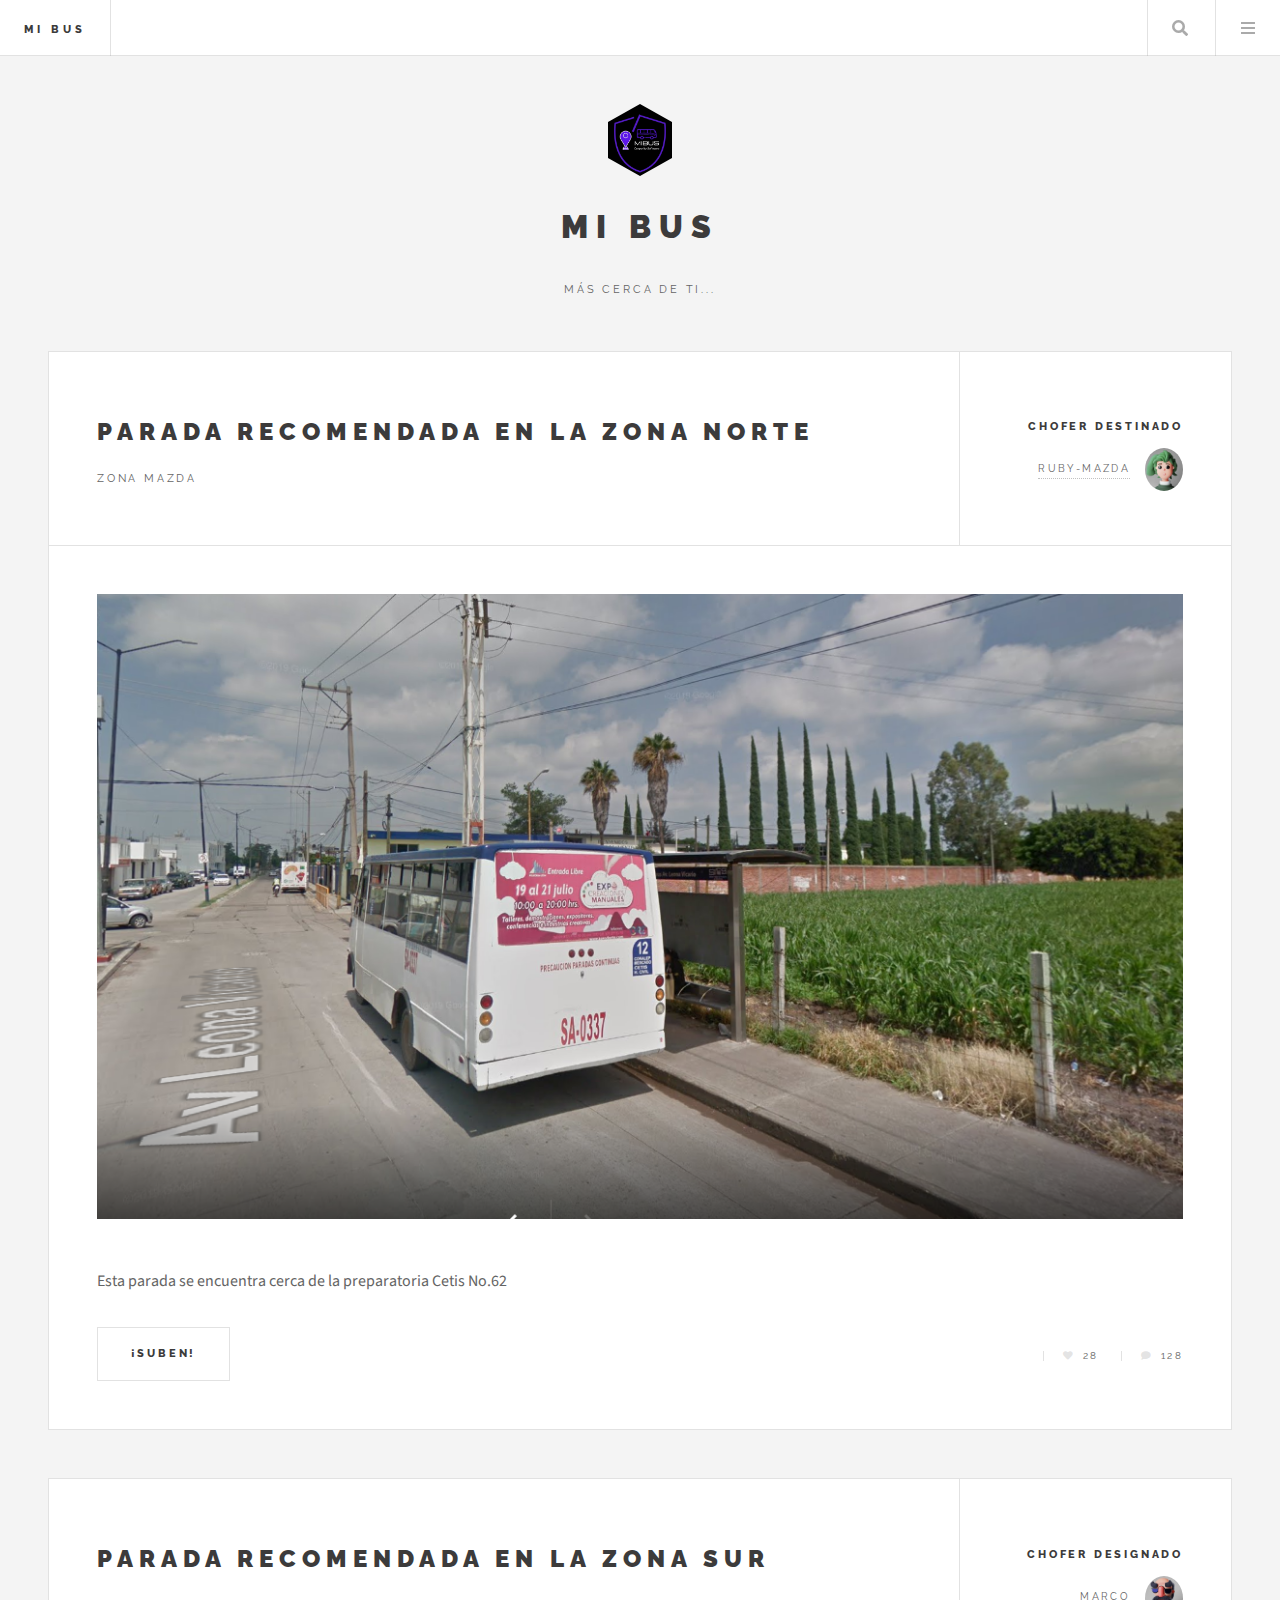
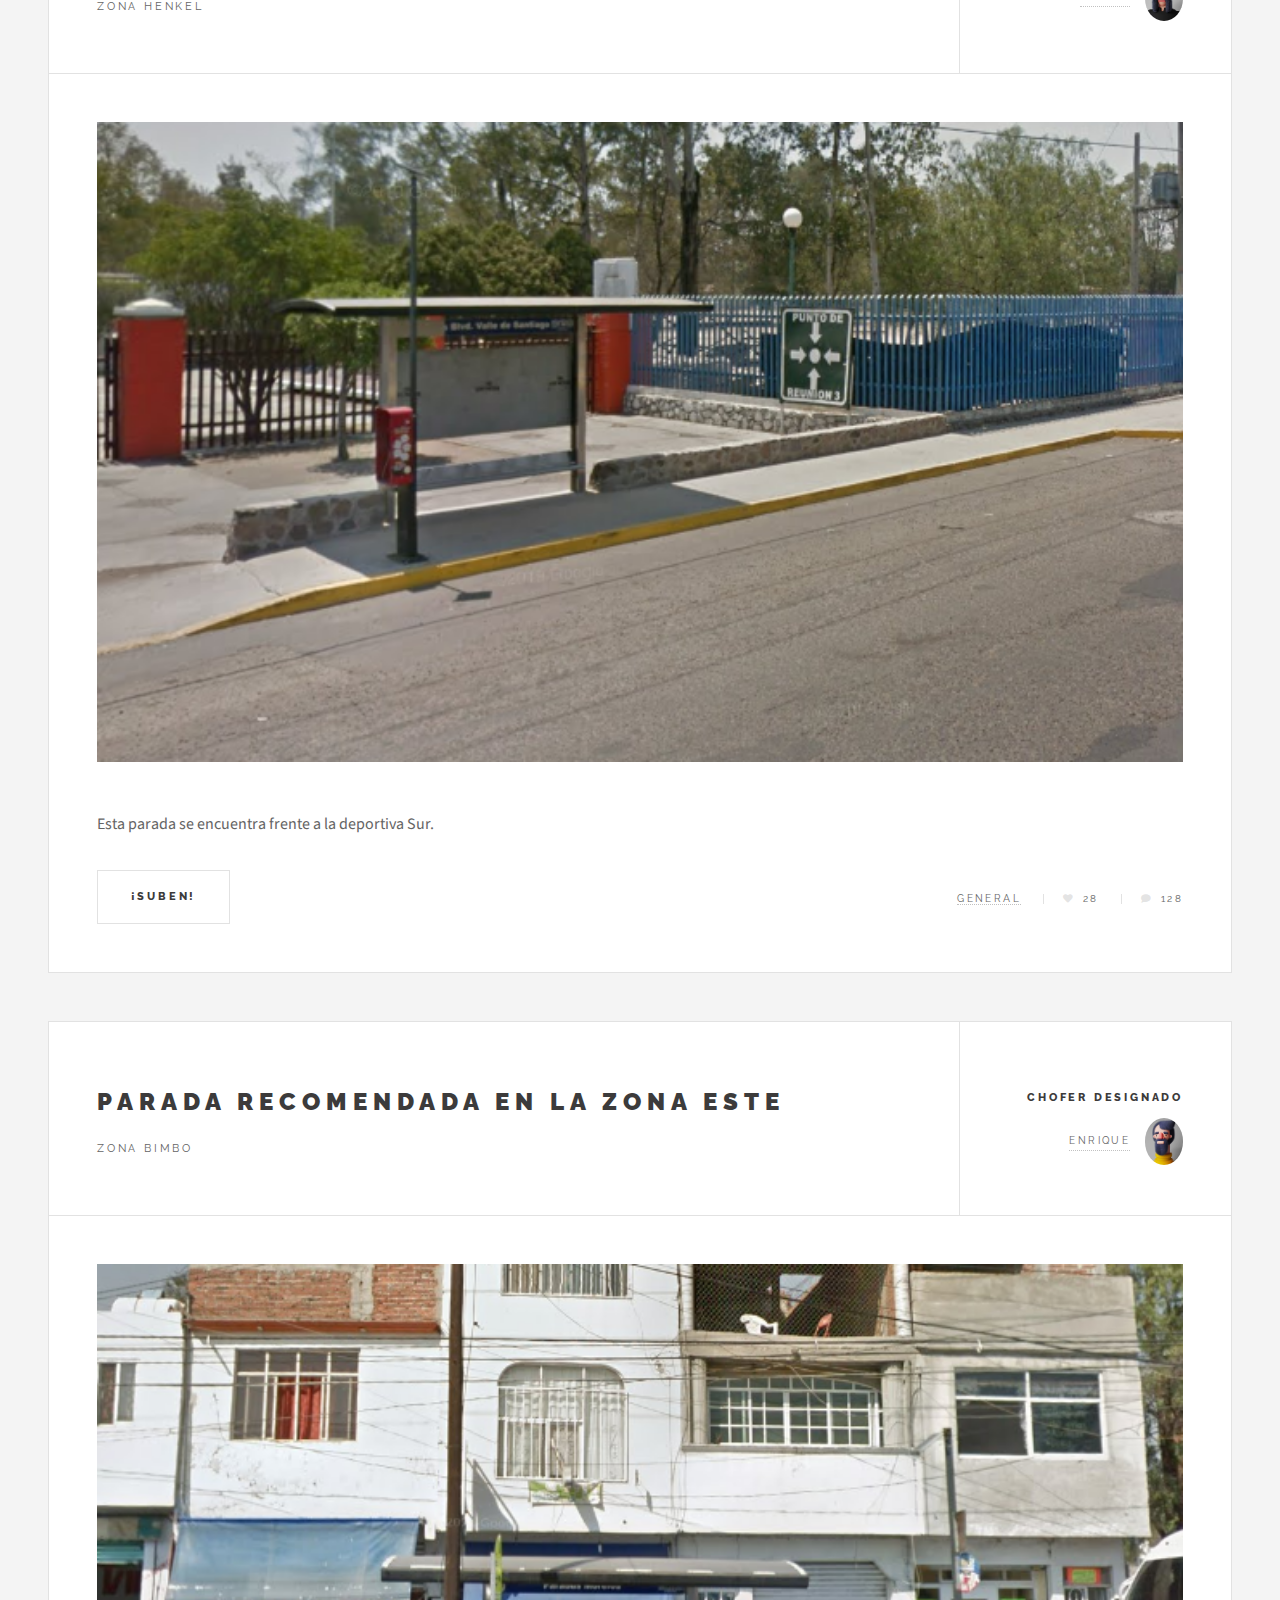
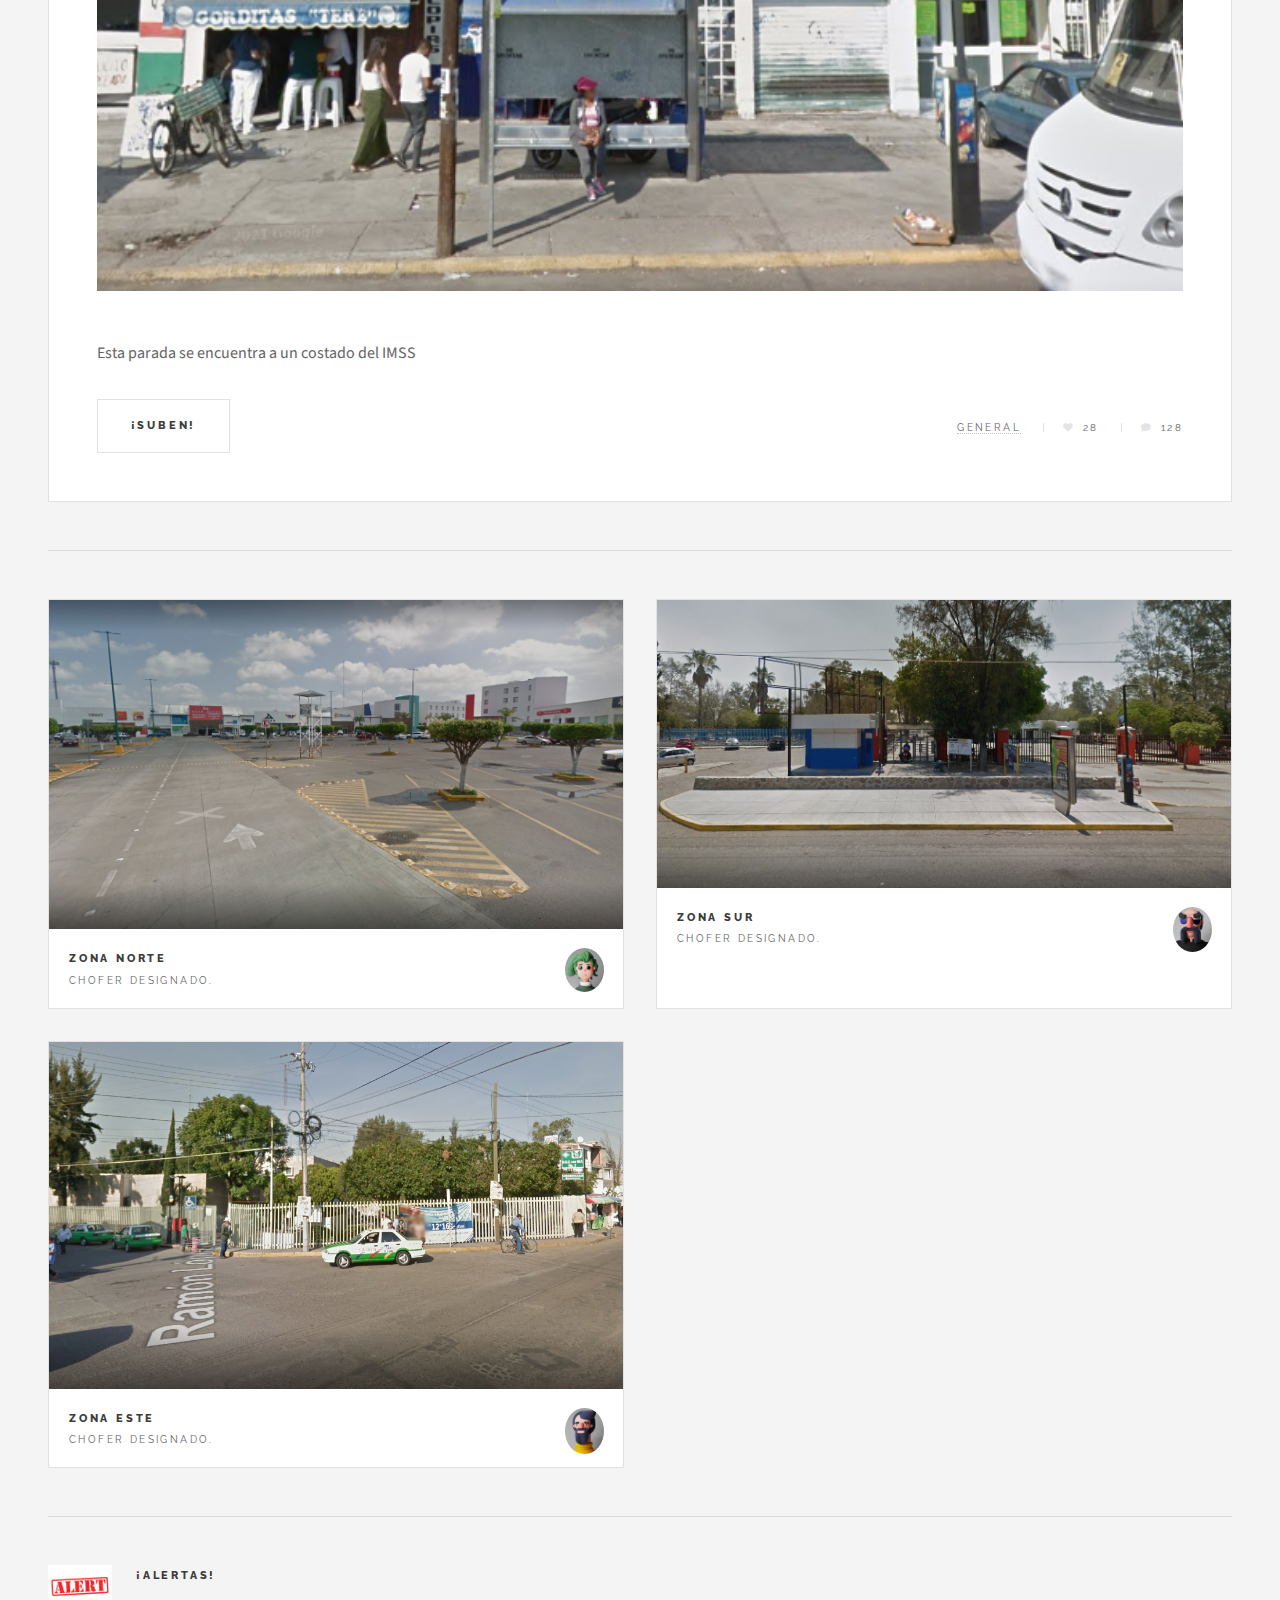
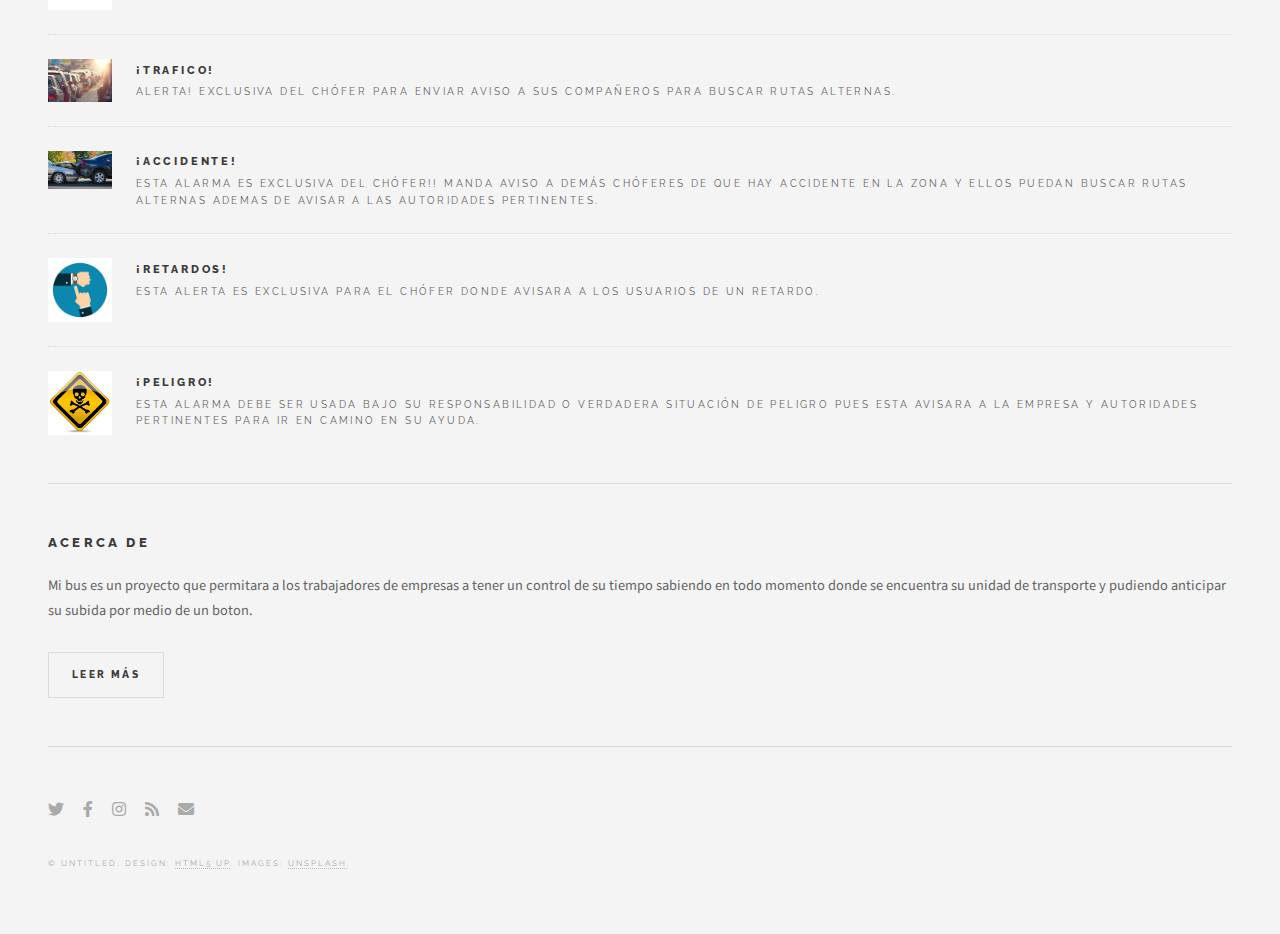
<file: index.html>
<!DOCTYPE HTML>
<!--
	Future Imperfect by HTML5 UP
	html5up.net | @ajlkn
	Free for personal and commercial use under the CCA 3.0 license (html5up.net/license)
-->
<html>
	<head>
		<title>Mi Bus</title>
		<meta charset="utf-8" />
		<meta name="viewport" content="width=device-width, initial-scale=1, user-scalable=no" />
		<link rel="stylesheet" href="assets/css/main.css" />
	</head>
	<body class="is-preload">

		<!-- Wrapper -->
			<div id="wrapper">

				<!-- Header -->
					<header id="header">
						<h1><a href="index.html">Mi Bus</a></h1>
						<nav class="links">
							<ul>
								<li><a href="#"></a></li>
								<li><a href="#"></a></li>
								<li><a href="#"></a></li>
								<li><a href="#"></a></li>
								<li><a href="#"></a></li>
							</ul>
						</nav>
						<nav class="main">
							<ul>
								<li class="search">
									<a class="fa-search" href="#search">Search</a>
									<form id="search" method="get" action="#">
										<input type="text" name="query" placeholder="Search" />
									</form>
								</li>
								<li class="menu">
									<a class="fa-bars" href="#menu">Menu</a>
								</li>
							</ul>
						</nav>
					</header>

				<!-- Menu -->
					<section id="menu">

						<!-- Search -->
							<section>
								<form class="search" method="get" action="#">
									<input type="text" name="query" placeholder="Search" />
								</form>
							</section>

						<!-- Links -->
							<section>
								<ul class="links">
									<li>
										<a href="#">
											<h3>Lorem ipsum</h3>
											<p>Feugiat tempus veroeros dolor</p>
										</a>
									</li>
									<li>
										<a href="#">
											<h3>Dolor sit amet</h3>
											<p>Sed vitae justo condimentum</p>
										</a>
									</li>
									<li>
										<a href="#">
											<h3>Feugiat veroeros</h3>
											<p>Phasellus sed ultricies mi congue</p>
										</a>
									</li>
									<li>
										<a href="#">
											<h3>Etiam sed consequat</h3>
											<p>Porta lectus amet ultricies</p>
										</a>
									</li>
								</ul>
							</section>

						<!-- Actions -->
							<section>
								<ul class="actions stacked">
									<li><a href="#" class="button large fit">Log In</a></li>
								</ul>
							</section>

					</section>

				<!-- Main -->
					<div id="main">

						<!-- Post -->
							<article class="post">
								<header>
									<div class="title">
										<h2><a href="single.html">Parada recomendada en la Zona Norte</a></h2>
										<p>Zona Mazda</p>
									</div>
									<div class="meta">
										<time class="published" datetime="2015-11-01">Chofer destinado</time>
										<a href="#" class="author"><span class="name">Ruby-Mazda</span><img src="images/Ruby chofere.png" alt="" /></a>
									</div>
								</header>
								<a href="single.html" class="image featured"><img src="images/parada Mazda.png" alt="" /></a>
								<p>Esta parada se encuentra cerca de la preparatoria Cetis No.62</p>
								<footer>
									<ul class="actions">
										<li><a href="single.html" class="button large">¡Suben!</a></li>
									</ul>
									<ul class="stats">
										<li><a href="#"></a></li>
										<li><a href="#" class="icon solid fa-heart">28</a></li>
										<li><a href="#" class="icon solid fa-comment">128</a></li>
									</ul>
								</footer>
							</article>

						<!-- Post -->
							<article class="post">
								<header>
									<div class="title">
										<h2><a href="P2SUR.html">Parada recomendada en la Zona Sur</a></h2>
										<p>Zona Henkel</p>
									</div>
									<div class="meta">
										<time class="published" datetime="2015-10-25">Chofer designado</time>
										<a href="#" class="author"><span class="name">Marco</span><img src="images/Chofer Marco.png" alt="" /></a>
									</div>
								</header>
								<a href="P2SUR.html" class="image featured"><img src="images/Parada Sur.png" alt="" /></a>
								<p>Esta parada se encuentra frente a la deportiva Sur.</p>
								<footer>
									<ul class="actions">
										<li><a href="single.html" class="button large">¡Suben!</a></li>
									</ul>
									<ul class="stats">
										<li><a href="#">General</a></li>
										<li><a href="#" class="icon solid fa-heart">28</a></li>
										<li><a href="#" class="icon solid fa-comment">128</a></li>
									</ul>
								</footer>
							</article>

						<!-- Post -->
							<article class="post">
								<header>
									<div class="title">
										<h2><a href="P3ESTE.HTML">Parada recomendada en la Zona Este</a></h2>
										<p>Zona Bimbo</p>
									</div>
									<div class="meta">
										<time class="published" datetime="2015-10-22">Chofer designado</time>
										<a href="#" class="author"><span class="name">Enrique</span><img src="images/Chofer Enrique.png" alt="" /></a>
									</div>
								</header>
								<a href="P3ESTE.HTML" class="image featured"><img src="images/Parada Este .png" alt="" /></a>
								<p>Esta parada se encuentra a un costado del IMSS</p>
								<footer>
									<ul class="actions">
										<li><a href="single.html" class="button large">¡Suben!</a></li>
									</ul>
									<ul class="stats">
										<li><a href="#">General</a></li>
										<li><a href="#" class="icon solid fa-heart">28</a></li>
										<li><a href="#" class="icon solid fa-comment">128</a></li>
									</ul>
								</footer>
							</article>
						
					</div>

				<!-- Sidebar -->
					<section id="sidebar">

						<!-- Intro -->
							<section id="intro">
								<a href="#" class="logo"><img src="images/Mi Bus.jpg" alt="" /></a>
								<header>
									<h2>Mi Bus</h2>
									<p>Más cerca de ti... <a href="http://html5up.net"></a></p>
								</header>
							</section>

						<!-- Mini Posts -->
							<section>
								<div class="mini-posts">

									<!-- Mini Post -->
										<article class="mini-post">
											<header>
												<h3><a href="single.html">Zona Norte</a></h3>
												<time class="published" datetime="2015-10-20">Chofer designado.</time>
												<a href="#" class="author"><img src="images/Ruby chofere.png" alt="" /></a>
											</header>
											<a href="single.html" class="image"><img src="images/Zona norte.png" alt="" /></a>
										</article>

									<!-- Mini Post -->
										<article class="mini-post">
											<header>
												<h3><a href="single.html">Zona Sur</a></h3>
												<time class="published" datetime="2015-10-19">Chofer designado.</time>
												<a href="#" class="author"><img src="images/Chofer Marco.png" alt="" /></a>
											</header>
											<a href="single.html" class="image"><img src="images/Zona Sur.png" alt="" /></a>
										</article>

									<!-- Mini Post -->
										<article class="mini-post">
											<header>
												<h3><a href="single.html">Zona Este</a></h3>
												<time class="published" datetime="2015-10-18">Chofer designado.</time>
												<a href="#" class="author"><img src="images/Chofer Enrique.png" alt="" /></a>
											</header>
											<a href="single.html" class="image"><img src="images/Zona Este.png" alt="" /></a>
										</article>

								</div>
							</section>

						<!-- Posts List -->
							<section>
								<ul class="posts">
									<li>
										<article>
											<header>
												<h3><a href="single.html">¡ALERTAS!</a></h3>
												<time class="published" datetime="2015-10-20"></time>
											</header>
											<a href="single.html" class="image"><img src="images/alert.jpg" alt="" /></a>
										</article>
									</li>
									<li>
										<article>
											<header>
												<h3><a href="single.html">¡TRAFICO!</a></h3>
												<time class="published" datetime="2015-10-15">Alerta! exclusiva del chófer para enviar aviso a sus compañeros para buscar rutas alternas.</time>
											</header>
											<a href="single.html" class="image"><img src="images/Tráfico.webp" alt="" /></a>
										</article>
									</li>
									<li>
										<article>
											<header>
												<h3><a href="single.html">¡ACCIDENTE!</a></h3>
												<time class="published" datetime="2015-10-10">Esta alarma es exclusiva del chófer!!

													Manda aviso a demás chóferes de que hay accidente en la zona y ellos puedan buscar rutas alternas ademas de avisar a las autoridades pertinentes.</time>
											</header>
											<a href="single.html" class="image"><img src="images/choque de autos.png" alt="" /></a>
										</article>
									</li>
									<li>
										<article>
											<header>
												<h3><a href="single.html">¡RETARDOS!</a></h3>
												<time class="published" datetime="2015-10-08">Esta alerta es exclusiva para el chófer donde avisara a los usuarios de un retardo.</time>
											</header>
											<a href="single.html" class="image"><img src="images/retardo.jpg" alt="" /></a>
										</article>
									</li>
									<li>
										<article>
											<header>
												<h3><a href="single.html">¡PELIGRO!</a></h3>
												<time class="published" datetime="2015-10-06">Esta alarma debe ser usada bajo su responsabilidad o verdadera situación de peligro pues esta avisara a la empresa y autoridades pertinentes para ir en camino en su ayuda.</time>
											</header>
											<a href="single.html" class="image"><img src="images/peligro.webp" alt="" /></a>
										</article>
									</li>
								</ul>
							</section>

						<!-- About -->
							<section class="blurb">
								<h2>Acerca de</h2>
								<p>Mi bus es un proyecto que permitara a los trabajadores de empresas a tener un control de su tiempo sabiendo en todo momento donde se encuentra su unidad de transporte y pudiendo anticipar su subida por medio de un boton.</p>
								<ul class="actions">
									<li><a href="#" class="button">Leer más</a></li>
								</ul>
							</section>

						<!-- Footer -->
							<section id="footer">
								<ul class="icons">
									<li><a href="#" class="icon brands fa-twitter"><span class="label">Twitter</span></a></li>
									<li><a href="#" class="icon brands fa-facebook-f"><span class="label">Facebook</span></a></li>
									<li><a href="#" class="icon brands fa-instagram"><span class="label">Instagram</span></a></li>
									<li><a href="#" class="icon solid fa-rss"><span class="label">RSS</span></a></li>
									<li><a href="#" class="icon solid fa-envelope"><span class="label">Email</span></a></li>
								</ul>
								<p class="copyright">&copy; Untitled. Design: <a href="http://html5up.net">HTML5 UP</a>. Images: <a href="http://unsplash.com">Unsplash</a>.</p>
							</section>

					</section>

			</div>

		<!-- Scripts -->
			<script src="assets/js/jquery.min.js"></script>
			<script src="assets/js/browser.min.js"></script>
			<script src="assets/js/breakpoints.min.js"></script>
			<script src="assets/js/util.js"></script>
			<script src="assets/js/main.js"></script>

	</body>
</html>
</file>
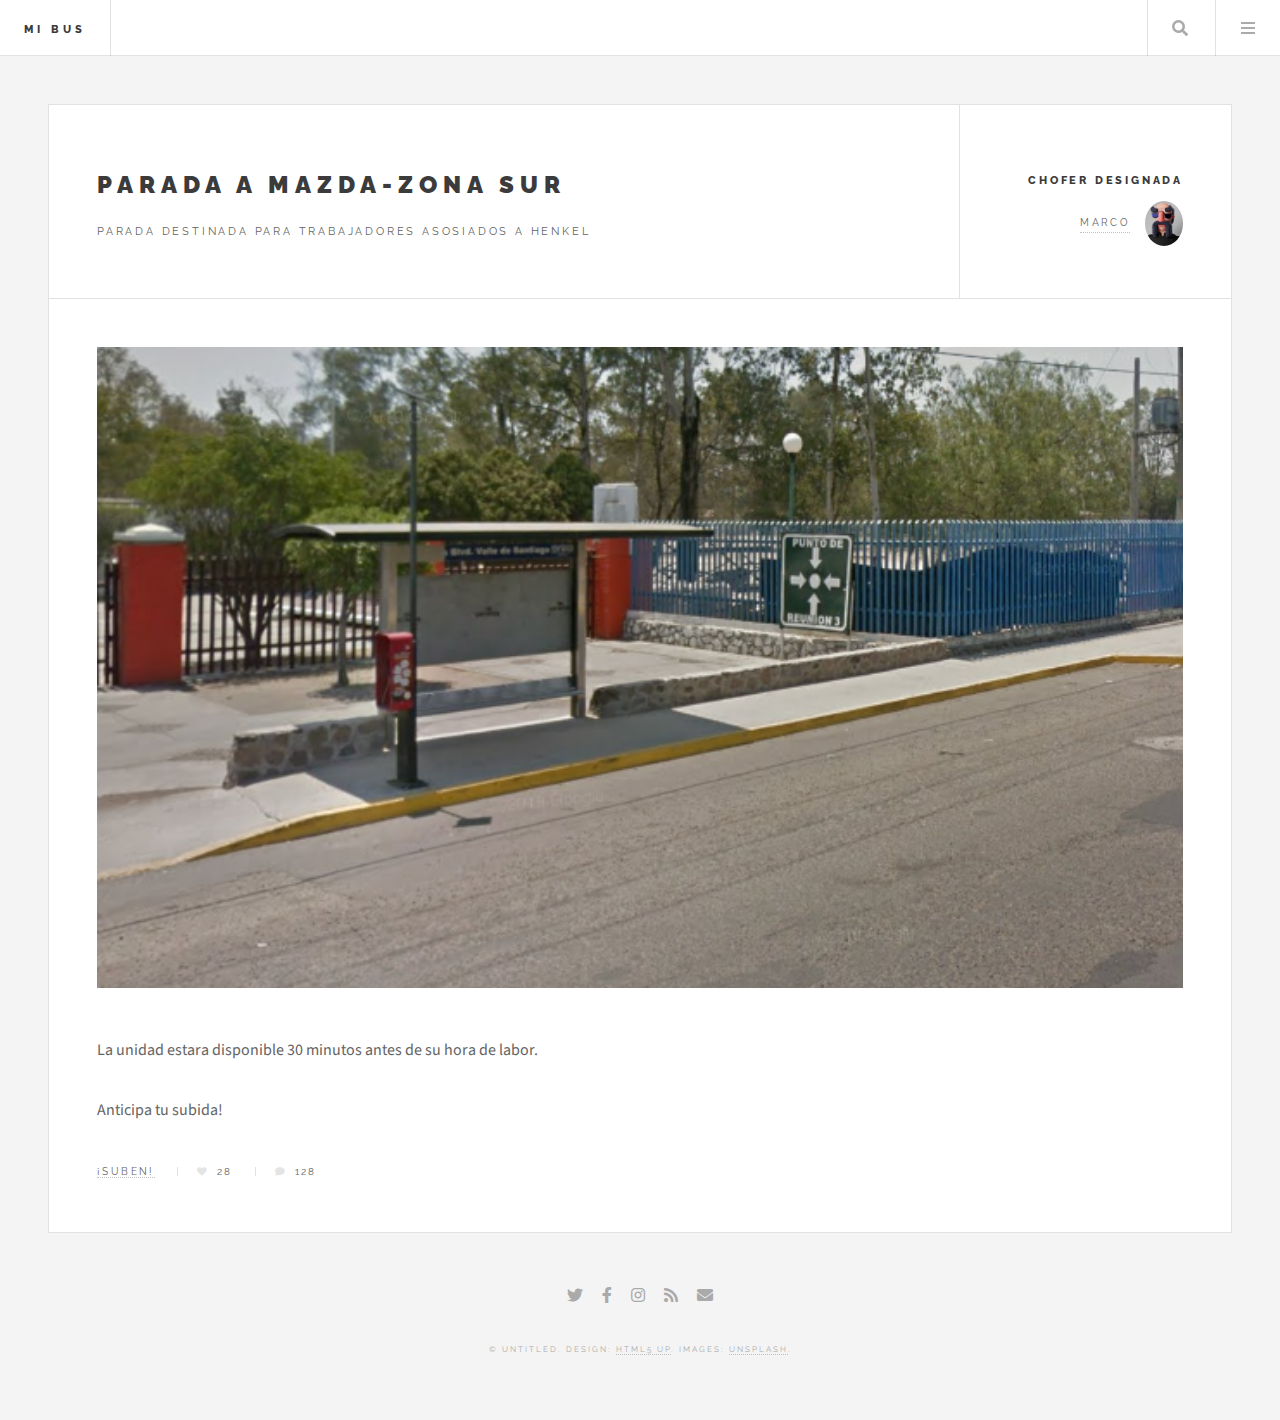
<file: P2SUR.html>
<!DOCTYPE HTML>
<!--
	Future Imperfect by HTML5 UP
	html5up.net | @ajlkn
	Free for personal and commercial use under the CCA 3.0 license (html5up.net/license)
-->
<html>
	<head>
		<title>Single - Future Imperfect by HTML5 UP</title>
		<meta charset="utf-8" />
		<meta name="viewport" content="width=device-width, initial-scale=1, user-scalable=no" />
		<link rel="stylesheet" href="assets/css/main.css" />
	</head>
	<body class="single is-preload">

		<!-- Wrapper -->
			<div id="wrapper">

				<!-- Header -->
					<header id="header">
						<h1><a href="index.html">Mi Bus</a></h1>
						<nav class="links">
							<ul>
								<li><a href="#"></a></li>
								<li><a href="#"></a></li>
								<li><a href="#"></a></li>
								<li><a href="#"></a></li>
								<li><a href="#"></a></li>
							</ul>
						</nav>
						<nav class="main">
							<ul>
								<li class="search">
									<a class="fa-search" href="#search">Search</a>
									<form id="search" method="get" action="#">
										<input type="text" name="query" placeholder="Search" />
									</form>
								</li>
								<li class="menu">
									<a class="fa-bars" href="#menu">Menu</a>
								</li>
							</ul>
						</nav>
					</header>

				<!-- Menu -->
					<section id="menu">

						<!-- Search -->
							<section>
								<form class="search" method="get" action="#">
									<input type="text" name="query" placeholder="Search" />
								</form>
							</section>

						<!-- Links -->
							<section>
								<ul class="links">
									<li>
										<a href="#">
											<h3>Lorem ipsum</h3>
											<p>Feugiat tempus veroeros dolor</p>
										</a>
									</li>
									<li>
										<a href="#">
											<h3>Dolor sit amet</h3>
											<p>Sed vitae justo condimentum</p>
										</a>
									</li>
									<li>
										<a href="#">
											<h3>Feugiat veroeros</h3>
											<p>Phasellus sed ultricies mi congue</p>
										</a>
									</li>
									<li>
										<a href="#">
											<h3>Etiam sed consequat</h3>
											<p>Porta lectus amet ultricies</p>
										</a>
									</li>
								</ul>
							</section>

						<!-- Actions -->
							<section>
								<ul class="actions stacked">
									<li><a href="#" class="button large fit">Log In</a></li>
								</ul>
							</section>

					</section>

				<!-- Main -->
					<div id="main">

						<!-- Post -->
							<article class="post">
								<header>
									<div class="title">
										<h2><a href="P2SUR.html">Parada a Mazda-Zona Sur</a></h2>
										<p>Parada destinada para trabajadores asosiados a Henkel</p>
									</div>
									<div class="meta">
										<time class="published" datetime="2015-11-01">Chofer designada</time>
										<a href="" class="author"><span class="name">Marco</span><img src="images/Chofer Marco.png" alt="" /></a>
									</div>
								</header>
								<span class="image featured"><img src="images/Parada Sur.png" alt="" /></span>
								<p>La unidad estara disponible 30 minutos antes de su hora de labor.</p>
								<p>Anticipa tu subida!</p>
								<footer>
									<ul class="stats">
										<li><a href="#">¡Suben!</a></li>
										<li><a href="#" class="icon solid fa-heart">28</a></li>
										<li><a href="#" class="icon solid fa-comment">128</a></li>
									</ul>
								</footer>
							</article>

					</div>

				<!-- Footer -->
					<section id="footer">
						<ul class="icons">
							<li><a href="#" class="icon brands fa-twitter"><span class="label">Twitter</span></a></li>
							<li><a href="#" class="icon brands fa-facebook-f"><span class="label">Facebook</span></a></li>
							<li><a href="#" class="icon brands fa-instagram"><span class="label">Instagram</span></a></li>
							<li><a href="#" class="icon solid fa-rss"><span class="label">RSS</span></a></li>
							<li><a href="#" class="icon solid fa-envelope"><span class="label">Email</span></a></li>
						</ul>
						<p class="copyright">&copy; Untitled. Design: <a href="http://html5up.net">HTML5 UP</a>. Images: <a href="http://unsplash.com">Unsplash</a>.</p>
					</section>

			</div>

		<!-- Scripts -->
			<script src="assets/js/jquery.min.js"></script>
			<script src="assets/js/browser.min.js"></script>
			<script src="assets/js/breakpoints.min.js"></script>
			<script src="assets/js/util.js"></script>
			<script src="assets/js/main.js"></script>

	</body>
</html>
</file>
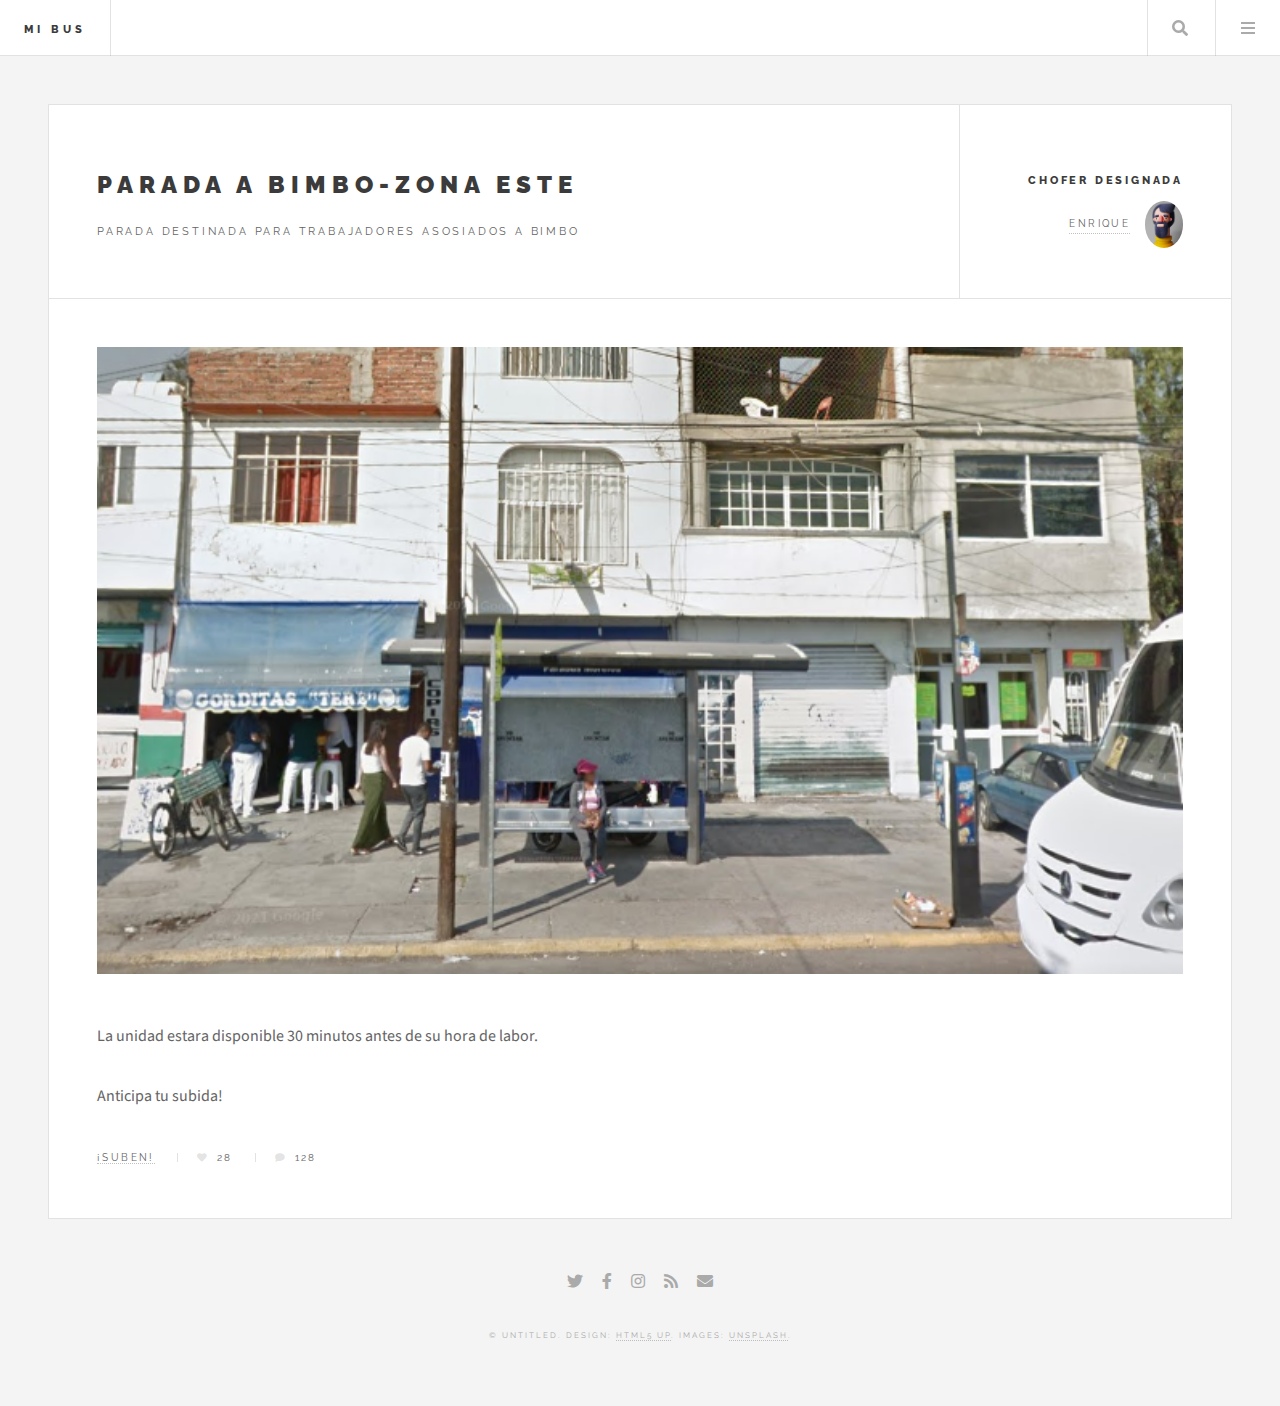
<file: P3ESTE.HTML>
<!DOCTYPE HTML>
<!--
	Future Imperfect by HTML5 UP
	html5up.net | @ajlkn
	Free for personal and commercial use under the CCA 3.0 license (html5up.net/license)
-->
<html>
	<head>
		<title>Single - Future Imperfect by HTML5 UP</title>
		<meta charset="utf-8" />
		<meta name="viewport" content="width=device-width, initial-scale=1, user-scalable=no" />
		<link rel="stylesheet" href="assets/css/main.css" />
	</head>
	<body class="single is-preload">

		<!-- Wrapper -->
			<div id="wrapper">

				<!-- Header -->
					<header id="header">
						<h1><a href="index.html">Mi Bus</a></h1>
						<nav class="links">
							<ul>
								<li><a href="#"></a></li>
								<li><a href="#"></a></li>
								<li><a href="#"></a></li>
								<li><a href="#"></a></li>
								<li><a href="#"></a></li>
							</ul>
						</nav>
						<nav class="main">
							<ul>
								<li class="search">
									<a class="fa-search" href="#search">Search</a>
									<form id="search" method="get" action="#">
										<input type="text" name="query" placeholder="Search" />
									</form>
								</li>
								<li class="menu">
									<a class="fa-bars" href="#menu">Menu</a>
								</li>
							</ul>
						</nav>
					</header>

				<!-- Menu -->
					<section id="menu">

						<!-- Search -->
							<section>
								<form class="search" method="get" action="#">
									<input type="text" name="query" placeholder="Search" />
								</form>
							</section>

						<!-- Links -->
							<section>
								<ul class="links">
									<li>
										<a href="#">
											<h3>Lorem ipsum</h3>
											<p>Feugiat tempus veroeros dolor</p>
										</a>
									</li>
									<li>
										<a href="#">
											<h3>Dolor sit amet</h3>
											<p>Sed vitae justo condimentum</p>
										</a>
									</li>
									<li>
										<a href="#">
											<h3>Feugiat veroeros</h3>
											<p>Phasellus sed ultricies mi congue</p>
										</a>
									</li>
									<li>
										<a href="#">
											<h3>Etiam sed consequat</h3>
											<p>Porta lectus amet ultricies</p>
										</a>
									</li>
								</ul>
							</section>

						<!-- Actions -->
							<section>
								<ul class="actions stacked">
									<li><a href="#" class="button large fit">Log In</a></li>
								</ul>
							</section>

					</section>

				<!-- Main -->
					<div id="main">

						<!-- Post -->
							<article class="post">
								<header>
									<div class="title">
										<h2><a href="P3ESTE.HTML">Parada a Bimbo-Zona Este</a></h2>
										<p>Parada destinada para trabajadores asosiados a Bimbo</p>
									</div>
									<div class="meta">
										<time class="published" datetime="2015-11-01">Chofer designada</time>
										<a href="" class="author"><span class="name">Enrique</span><img src="images/Chofer Enrique.png" alt="" /></a>
									</div>
								</header>
								<span class="image featured"><img src="images/Parada Este .png" alt="" /></span>
								<p>La unidad estara disponible 30 minutos antes de su hora de labor.</p>
								<p>Anticipa tu subida!</p>
								<footer>
									<ul class="stats">
										<li><a href="#">¡Suben!</a></li>
										<li><a href="#" class="icon solid fa-heart">28</a></li>
										<li><a href="#" class="icon solid fa-comment">128</a></li>
									</ul>
								</footer>
							</article>

					</div>

				<!-- Footer -->
					<section id="footer">
						<ul class="icons">
							<li><a href="#" class="icon brands fa-twitter"><span class="label">Twitter</span></a></li>
							<li><a href="#" class="icon brands fa-facebook-f"><span class="label">Facebook</span></a></li>
							<li><a href="#" class="icon brands fa-instagram"><span class="label">Instagram</span></a></li>
							<li><a href="#" class="icon solid fa-rss"><span class="label">RSS</span></a></li>
							<li><a href="#" class="icon solid fa-envelope"><span class="label">Email</span></a></li>
						</ul>
						<p class="copyright">&copy; Untitled. Design: <a href="http://html5up.net">HTML5 UP</a>. Images: <a href="http://unsplash.com">Unsplash</a>.</p>
					</section>

			</div>

		<!-- Scripts -->
			<script src="assets/js/jquery.min.js"></script>
			<script src="assets/js/browser.min.js"></script>
			<script src="assets/js/breakpoints.min.js"></script>
			<script src="assets/js/util.js"></script>
			<script src="assets/js/main.js"></script>

	</body>
</html>
</file>
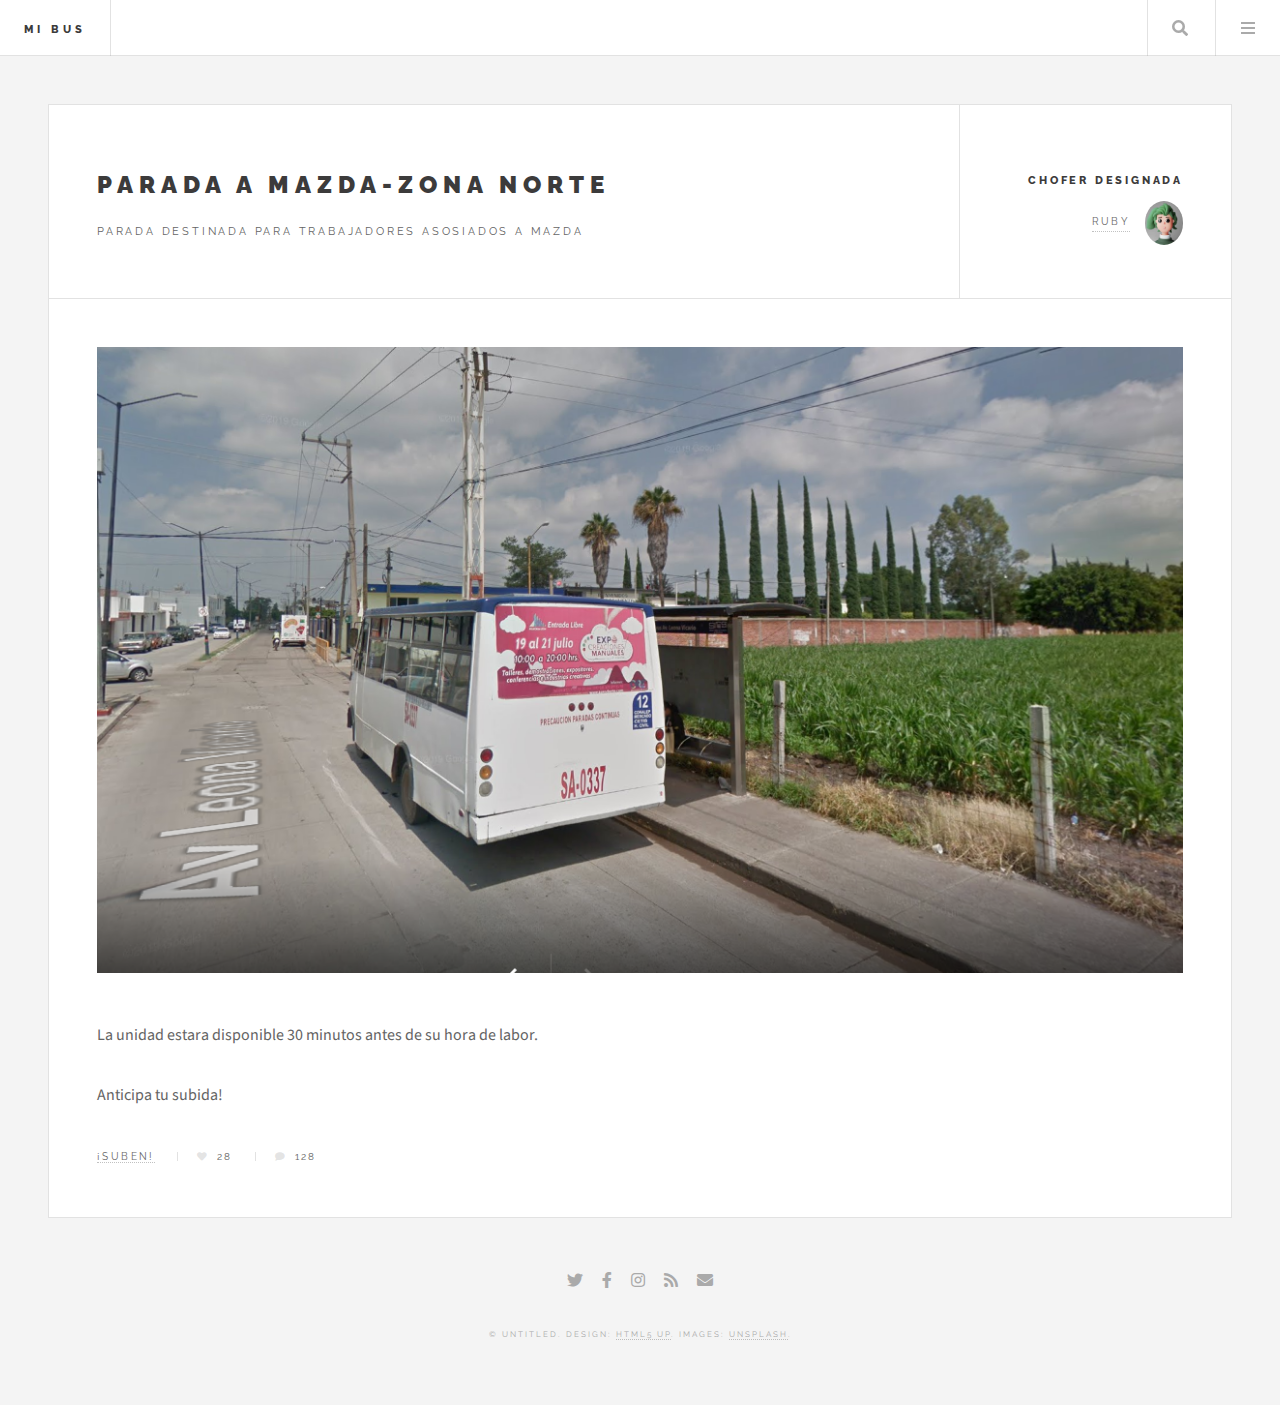
<file: single.html>
<!DOCTYPE HTML>
<!--
	Future Imperfect by HTML5 UP
	html5up.net | @ajlkn
	Free for personal and commercial use under the CCA 3.0 license (html5up.net/license)
-->
<html>
	<head>
		<title>Single - Future Imperfect by HTML5 UP</title>
		<meta charset="utf-8" />
		<meta name="viewport" content="width=device-width, initial-scale=1, user-scalable=no" />
		<link rel="stylesheet" href="assets/css/main.css" />
	</head>
	<body class="single is-preload">

		<!-- Wrapper -->
			<div id="wrapper">

				<!-- Header -->
					<header id="header">
						<h1><a href="index.html">Mi Bus</a></h1>
						<nav class="links">
							<ul>
								<li><a href="#"></a></li>
								<li><a href="#"></a></li>
								<li><a href="#"></a></li>
								<li><a href="#"></a></li>
								<li><a href="#"></a></li>
							</ul>
						</nav>
						<nav class="main">
							<ul>
								<li class="search">
									<a class="fa-search" href="#search">Search</a>
									<form id="search" method="get" action="#">
										<input type="text" name="query" placeholder="Search" />
									</form>
								</li>
								<li class="menu">
									<a class="fa-bars" href="#menu">Menu</a>
								</li>
							</ul>
						</nav>
					</header>

				<!-- Menu -->
					<section id="menu">

						<!-- Search -->
							<section>
								<form class="search" method="get" action="#">
									<input type="text" name="query" placeholder="Search" />
								</form>
							</section>

						<!-- Links -->
							<section>
								<ul class="links">
									<li>
										<a href="#">
											<h3>Lorem ipsum</h3>
											<p>Feugiat tempus veroeros dolor</p>
										</a>
									</li>
									<li>
										<a href="#">
											<h3>Dolor sit amet</h3>
											<p>Sed vitae justo condimentum</p>
										</a>
									</li>
									<li>
										<a href="#">
											<h3>Feugiat veroeros</h3>
											<p>Phasellus sed ultricies mi congue</p>
										</a>
									</li>
									<li>
										<a href="#">
											<h3>Etiam sed consequat</h3>
											<p>Porta lectus amet ultricies</p>
										</a>
									</li>
								</ul>
							</section>

						<!-- Actions -->
							<section>
								<ul class="actions stacked">
									<li><a href="#" class="button large fit">Log In</a></li>
								</ul>
							</section>

					</section>

				<!-- Main -->
					<div id="main">

						<!-- Post -->
							<article class="post">
								<header>
									<div class="title">
										<h2><a href="#">Parada a Mazda-Zona Norte</a></h2>
										<p>Parada destinada para trabajadores asosiados a Mazda</p>
									</div>
									<div class="meta">
										<time class="published" datetime="2015-11-01">Chofer designada</time>
										<a href="#" class="author"><span class="name">Ruby</span><img src="images/Ruby chofere.png" alt="" /></a>
									</div>
								</header>
								<span class="image featured"><img src="images/parada Mazda.png" alt="" /></span>
								<p>La unidad estara disponible 30 minutos antes de su hora de labor.</p>
								<p>Anticipa tu subida!</p>
								<footer>
									<ul class="stats">
										<li><a href="#">¡Suben!</a></li>
										<li><a href="#" class="icon solid fa-heart">28</a></li>
										<li><a href="#" class="icon solid fa-comment">128</a></li>
									</ul>
								</footer>
							</article>

					</div>

				<!-- Footer -->
					<section id="footer">
						<ul class="icons">
							<li><a href="#" class="icon brands fa-twitter"><span class="label">Twitter</span></a></li>
							<li><a href="#" class="icon brands fa-facebook-f"><span class="label">Facebook</span></a></li>
							<li><a href="#" class="icon brands fa-instagram"><span class="label">Instagram</span></a></li>
							<li><a href="#" class="icon solid fa-rss"><span class="label">RSS</span></a></li>
							<li><a href="#" class="icon solid fa-envelope"><span class="label">Email</span></a></li>
						</ul>
						<p class="copyright">&copy; Untitled. Design: <a href="http://html5up.net">HTML5 UP</a>. Images: <a href="http://unsplash.com">Unsplash</a>.</p>
					</section>

			</div>

		<!-- Scripts -->
			<script src="assets/js/jquery.min.js"></script>
			<script src="assets/js/browser.min.js"></script>
			<script src="assets/js/breakpoints.min.js"></script>
			<script src="assets/js/util.js"></script>
			<script src="assets/js/main.js"></script>

	</body>
</html>
</file>
<file: assets/css/main.css>
@import url(fontawesome-all.min.css);
@import url("https://fonts.googleapis.com/css?family=Source+Sans+Pro:400,700|Raleway:400,800,900");

/*
	Future Imperfect by HTML5 UP
	html5up.net | @ajlkn
	Free for personal and commercial use under the CCA 3.0 license (html5up.net/license)
*/

html, body, div, span, applet, object,
iframe, h1, h2, h3, h4, h5, h6, p, blockquote,
pre, a, abbr, acronym, address, big, cite,
code, del, dfn, em, img, ins, kbd, q, s, samp,
small, strike, strong, sub, sup, tt, var, b,
u, i, center, dl, dt, dd, ol, ul, li, fieldset,
form, label, legend, table, caption, tbody,
tfoot, thead, tr, th, td, article, aside,
canvas, details, embed, figure, figcaption,
footer, header, hgroup, menu, nav, output, ruby,
section, summary, time, mark, audio, video {
	margin: 0;
	padding: 0;
	border: 0;
	font-size: 100%;
	font: inherit;
	vertical-align: baseline;}

article, aside, details, figcaption, figure,
footer, header, hgroup, menu, nav, section {
	display: block;}

body {
	line-height: 1;
}

ol, ul {
	list-style: none;
}

blockquote, q {
	quotes: none;
}

	blockquote:before, blockquote:after, q:before, q:after {
		content: '';
		content: none;
	}

table {
	border-collapse: collapse;
	border-spacing: 0;
}

body {
	-webkit-text-size-adjust: none;
}

mark {
	background-color: transparent;
	color: inherit;
}

input::-moz-focus-inner {
	border: 0;
	padding: 0;
}

input, select, textarea {
	-moz-appearance: none;
	-webkit-appearance: none;
	-ms-appearance: none;
	appearance: none;
}

/* Basic */

	@-ms-viewport {
		width: device-width;
	}

	body {
		-ms-overflow-style: scrollbar;
	}

	@media screen and (max-width: 480px) {

		html, body {
			min-width: 320px;
		}

	}

	html {
		box-sizing: border-box;
	}

	*, *:before, *:after {
		box-sizing: inherit;
	}

	body {
		background: #f4f4f4;
	}

		body.is-preload *, body.is-preload *:before, body.is-preload *:after {
			-moz-animation: none !important;
			-webkit-animation: none !important;
			-ms-animation: none !important;
			animation: none !important;
			-moz-transition: none !important;
			-webkit-transition: none !important;
			-ms-transition: none !important;
			transition: none !important;
		}

/* Type */

	body, input, select, textarea {
		color: #646464;
		font-family: "Source Sans Pro", Helvetica, sans-serif;
		font-size: 14pt;
		font-weight: 400;
		line-height: 1.75;
	}

		@media screen and (max-width: 1680px) {

			body, input, select, textarea {
				font-size: 12pt;
			}

		}

		@media screen and (max-width: 1280px) {

			body, input, select, textarea {
				font-size: 12pt;
			}

		}

		@media screen and (max-width: 980px) {

			body, input, select, textarea {
				font-size: 12pt;
			}

		}

		@media screen and (max-width: 736px) {

			body, input, select, textarea {
				font-size: 12pt;
			}

		}

		@media screen and (max-width: 480px) {

			body, input, select, textarea {
				font-size: 12pt;
			}

		}

	a {
		-moz-transition: color 0.2s ease, border-bottom-color 0.2s ease;
		-webkit-transition: color 0.2s ease, border-bottom-color 0.2s ease;
		-ms-transition: color 0.2s ease, border-bottom-color 0.2s ease;
		transition: color 0.2s ease, border-bottom-color 0.2s ease;
		border-bottom: dotted 1px rgba(160, 160, 160, 0.65);
		color: inherit;
		text-decoration: none;
	}

		a:before {
			-moz-transition: color 0.2s ease;
			-webkit-transition: color 0.2s ease;
			-ms-transition: color 0.2s ease;
			transition: color 0.2s ease;
		}

		a:hover {
			border-bottom-color: transparent;
			color: #2ebaae !important;
		}

			a:hover:before {
				color: #2ebaae !important;
			}

	strong, b {
		color: #3c3b3b;
		font-weight: 700;
	}

	em, i {
		font-style: italic;
	}

	p {
		margin: 0 0 2em 0;
	}

	h1, h2, h3, h4, h5, h6 {
		color: #3c3b3b;
		font-family: "Raleway", Helvetica, sans-serif;
		font-weight: 800;
		letter-spacing: 0.25em;
		line-height: 1.65;
		margin: 0 0 1em 0;
		text-transform: uppercase;
	}

		h1 a, h2 a, h3 a, h4 a, h5 a, h6 a {
			color: inherit;
			border-bottom: 0;
		}

	h2 {
		font-size: 1.1em;
	}

	h3 {
		font-size: 0.9em;
	}

	h4 {
		font-size: 0.7em;
	}

	h5 {
		font-size: 0.7em;
	}

	h6 {
		font-size: 0.7em;
	}

	sub {
		font-size: 0.8em;
		position: relative;
		top: 0.5em;
	}

	sup {
		font-size: 0.8em;
		position: relative;
		top: -0.5em;
	}

	blockquote {
		border-left: solid 4px rgba(160, 160, 160, 0.3);
		font-style: italic;
		margin: 0 0 2em 0;
		padding: 0.5em 0 0.5em 2em;
	}

	code {
		background: rgba(160, 160, 160, 0.075);
		border: solid 1px rgba(160, 160, 160, 0.3);
		font-family: "Courier New", monospace;
		font-size: 0.9em;
		margin: 0 0.25em;
		padding: 0.25em 0.65em;
	}

	pre {
		-webkit-overflow-scrolling: touch;
		font-family: "Courier New", monospace;
		font-size: 0.9em;
		margin: 0 0 2em 0;
	}

		pre code {
			display: block;
			line-height: 1.75em;
			padding: 1em 1.5em;
			overflow-x: auto;
		}

	hr {
		border: 0;
		border-bottom: solid 1px rgba(160, 160, 160, 0.3);
		margin: 2em 0;
	}

		hr.major {
			margin: 3em 0;
		}

	.align-left {
		text-align: left;
	}

	.align-center {
		text-align: center;
	}

	.align-right {
		text-align: right;
	}

/* Row */

	.row {
		display: flex;
		flex-wrap: wrap;
		box-sizing: border-box;
		align-items: stretch;
	}

		.row > * {
			box-sizing: border-box;
		}

		.row.gtr-uniform > * > :last-child {
			margin-bottom: 0;
		}

		.row.aln-left {
			justify-content: flex-start;
		}

		.row.aln-center {
			justify-content: center;
		}

		.row.aln-right {
			justify-content: flex-end;
		}

		.row.aln-top {
			align-items: flex-start;
		}

		.row.aln-middle {
			align-items: center;
		}

		.row.aln-bottom {
			align-items: flex-end;
		}

		.row > .imp {
			order: -1;
		}

		.row > .col-1 {
			width: 8.33333%;
		}

		.row > .off-1 {
			margin-left: 8.33333%;
		}

		.row > .col-2 {
			width: 16.66667%;
		}

		.row > .off-2 {
			margin-left: 16.66667%;
		}

		.row > .col-3 {
			width: 25%;
		}

		.row > .off-3 {
			margin-left: 25%;
		}

		.row > .col-4 {
			width: 33.33333%;
		}

		.row > .off-4 {
			margin-left: 33.33333%;
		}

		.row > .col-5 {
			width: 41.66667%;
		}

		.row > .off-5 {
			margin-left: 41.66667%;
		}

		.row > .col-6 {
			width: 50%;
		}

		.row > .off-6 {
			margin-left: 50%;
		}

		.row > .col-7 {
			width: 58.33333%;
		}

		.row > .off-7 {
			margin-left: 58.33333%;
		}

		.row > .col-8 {
			width: 66.66667%;
		}

		.row > .off-8 {
			margin-left: 66.66667%;
		}

		.row > .col-9 {
			width: 75%;
		}

		.row > .off-9 {
			margin-left: 75%;
		}

		.row > .col-10 {
			width: 83.33333%;
		}

		.row > .off-10 {
			margin-left: 83.33333%;
		}

		.row > .col-11 {
			width: 91.66667%;
		}

		.row > .off-11 {
			margin-left: 91.66667%;
		}

		.row > .col-12 {
			width: 100%;
		}

		.row > .off-12 {
			margin-left: 100%;
		}

		.row.gtr-0 {
			margin-top: 0;
			margin-left: 0em;
		}

			.row.gtr-0 > * {
				padding: 0 0 0 0em;
			}

			.row.gtr-0.gtr-uniform {
				margin-top: 0em;
			}

				.row.gtr-0.gtr-uniform > * {
					padding-top: 0em;
				}

		.row.gtr-25 {
			margin-top: 0;
			margin-left: -0.25em;
		}

			.row.gtr-25 > * {
				padding: 0 0 0 0.25em;
			}

			.row.gtr-25.gtr-uniform {
				margin-top: -0.25em;
			}

				.row.gtr-25.gtr-uniform > * {
					padding-top: 0.25em;
				}

		.row.gtr-50 {
			margin-top: 0;
			margin-left: -0.5em;
		}

			.row.gtr-50 > * {
				padding: 0 0 0 0.5em;
			}

			.row.gtr-50.gtr-uniform {
				margin-top: -0.5em;
			}

				.row.gtr-50.gtr-uniform > * {
					padding-top: 0.5em;
				}

		.row {
			margin-top: 0;
			margin-left: -1em;
		}

			.row > * {
				padding: 0 0 0 1em;
			}

			.row.gtr-uniform {
				margin-top: -1em;
			}

				.row.gtr-uniform > * {
					padding-top: 1em;
				}

		.row.gtr-150 {
			margin-top: 0;
			margin-left: -1.5em;
		}

			.row.gtr-150 > * {
				padding: 0 0 0 1.5em;
			}

			.row.gtr-150.gtr-uniform {
				margin-top: -1.5em;
			}

				.row.gtr-150.gtr-uniform > * {
					padding-top: 1.5em;
				}

		.row.gtr-200 {
			margin-top: 0;
			margin-left: -2em;
		}

			.row.gtr-200 > * {
				padding: 0 0 0 2em;
			}

			.row.gtr-200.gtr-uniform {
				margin-top: -2em;
			}

				.row.gtr-200.gtr-uniform > * {
					padding-top: 2em;
				}

		@media screen and (max-width: 1680px) {

			.row {
				display: flex;
				flex-wrap: wrap;
				box-sizing: border-box;
				align-items: stretch;
			}

				.row > * {
					box-sizing: border-box;
				}

				.row.gtr-uniform > * > :last-child {
					margin-bottom: 0;
				}

				.row.aln-left {
					justify-content: flex-start;
				}

				.row.aln-center {
					justify-content: center;
				}

				.row.aln-right {
					justify-content: flex-end;
				}

				.row.aln-top {
					align-items: flex-start;
				}

				.row.aln-middle {
					align-items: center;
				}

				.row.aln-bottom {
					align-items: flex-end;
				}

				.row > .imp-xlarge {
					order: -1;
				}

				.row > .col-1-xlarge {
					width: 8.33333%;
				}

				.row > .off-1-xlarge {
					margin-left: 8.33333%;
				}

				.row > .col-2-xlarge {
					width: 16.66667%;
				}

				.row > .off-2-xlarge {
					margin-left: 16.66667%;
				}

				.row > .col-3-xlarge {
					width: 25%;
				}

				.row > .off-3-xlarge {
					margin-left: 25%;
				}

				.row > .col-4-xlarge {
					width: 33.33333%;
				}

				.row > .off-4-xlarge {
					margin-left: 33.33333%;
				}

				.row > .col-5-xlarge {
					width: 41.66667%;
				}

				.row > .off-5-xlarge {
					margin-left: 41.66667%;
				}

				.row > .col-6-xlarge {
					width: 50%;
				}

				.row > .off-6-xlarge {
					margin-left: 50%;
				}

				.row > .col-7-xlarge {
					width: 58.33333%;
				}

				.row > .off-7-xlarge {
					margin-left: 58.33333%;
				}

				.row > .col-8-xlarge {
					width: 66.66667%;
				}

				.row > .off-8-xlarge {
					margin-left: 66.66667%;
				}

				.row > .col-9-xlarge {
					width: 75%;
				}

				.row > .off-9-xlarge {
					margin-left: 75%;
				}

				.row > .col-10-xlarge {
					width: 83.33333%;
				}

				.row > .off-10-xlarge {
					margin-left: 83.33333%;
				}

				.row > .col-11-xlarge {
					width: 91.66667%;
				}

				.row > .off-11-xlarge {
					margin-left: 91.66667%;
				}

				.row > .col-12-xlarge {
					width: 100%;
				}

				.row > .off-12-xlarge {
					margin-left: 100%;
				}

				.row.gtr-0 {
					margin-top: 0;
					margin-left: 0em;
				}

					.row.gtr-0 > * {
						padding: 0 0 0 0em;
					}

					.row.gtr-0.gtr-uniform {
						margin-top: 0em;
					}

						.row.gtr-0.gtr-uniform > * {
							padding-top: 0em;
						}

				.row.gtr-25 {
					margin-top: 0;
					margin-left: -0.25em;
				}

					.row.gtr-25 > * {
						padding: 0 0 0 0.25em;
					}

					.row.gtr-25.gtr-uniform {
						margin-top: -0.25em;
					}

						.row.gtr-25.gtr-uniform > * {
							padding-top: 0.25em;
						}

				.row.gtr-50 {
					margin-top: 0;
					margin-left: -0.5em;
				}

					.row.gtr-50 > * {
						padding: 0 0 0 0.5em;
					}

					.row.gtr-50.gtr-uniform {
						margin-top: -0.5em;
					}

						.row.gtr-50.gtr-uniform > * {
							padding-top: 0.5em;
						}

				.row {
					margin-top: 0;
					margin-left: -1em;
				}

					.row > * {
						padding: 0 0 0 1em;
					}

					.row.gtr-uniform {
						margin-top: -1em;
					}

						.row.gtr-uniform > * {
							padding-top: 1em;
						}

				.row.gtr-150 {
					margin-top: 0;
					margin-left: -1.5em;
				}

					.row.gtr-150 > * {
						padding: 0 0 0 1.5em;
					}

					.row.gtr-150.gtr-uniform {
						margin-top: -1.5em;
					}

						.row.gtr-150.gtr-uniform > * {
							padding-top: 1.5em;
						}

				.row.gtr-200 {
					margin-top: 0;
					margin-left: -2em;
				}

					.row.gtr-200 > * {
						padding: 0 0 0 2em;
					}

					.row.gtr-200.gtr-uniform {
						margin-top: -2em;
					}

						.row.gtr-200.gtr-uniform > * {
							padding-top: 2em;
						}

		}

		@media screen and (max-width: 1280px) {

			.row {
				display: flex;
				flex-wrap: wrap;
				box-sizing: border-box;
				align-items: stretch;
			}

				.row > * {
					box-sizing: border-box;
				}

				.row.gtr-uniform > * > :last-child {
					margin-bottom: 0;
				}

				.row.aln-left {
					justify-content: flex-start;
				}

				.row.aln-center {
					justify-content: center;
				}

				.row.aln-right {
					justify-content: flex-end;
				}

				.row.aln-top {
					align-items: flex-start;
				}

				.row.aln-middle {
					align-items: center;
				}

				.row.aln-bottom {
					align-items: flex-end;
				}

				.row > .imp-large {
					order: -1;
				}

				.row > .col-1-large {
					width: 8.33333%;
				}

				.row > .off-1-large {
					margin-left: 8.33333%;
				}

				.row > .col-2-large {
					width: 16.66667%;
				}

				.row > .off-2-large {
					margin-left: 16.66667%;
				}

				.row > .col-3-large {
					width: 25%;
				}

				.row > .off-3-large {
					margin-left: 25%;
				}

				.row > .col-4-large {
					width: 33.33333%;
				}

				.row > .off-4-large {
					margin-left: 33.33333%;
				}

				.row > .col-5-large {
					width: 41.66667%;
				}

				.row > .off-5-large {
					margin-left: 41.66667%;
				}

				.row > .col-6-large {
					width: 50%;
				}

				.row > .off-6-large {
					margin-left: 50%;
				}

				.row > .col-7-large {
					width: 58.33333%;
				}

				.row > .off-7-large {
					margin-left: 58.33333%;
				}

				.row > .col-8-large {
					width: 66.66667%;
				}

				.row > .off-8-large {
					margin-left: 66.66667%;
				}

				.row > .col-9-large {
					width: 75%;
				}

				.row > .off-9-large {
					margin-left: 75%;
				}

				.row > .col-10-large {
					width: 83.33333%;
				}

				.row > .off-10-large {
					margin-left: 83.33333%;
				}

				.row > .col-11-large {
					width: 91.66667%;
				}

				.row > .off-11-large {
					margin-left: 91.66667%;
				}

				.row > .col-12-large {
					width: 100%;
				}

				.row > .off-12-large {
					margin-left: 100%;
				}

				.row.gtr-0 {
					margin-top: 0;
					margin-left: 0em;
				}

					.row.gtr-0 > * {
						padding: 0 0 0 0em;
					}

					.row.gtr-0.gtr-uniform {
						margin-top: 0em;
					}

						.row.gtr-0.gtr-uniform > * {
							padding-top: 0em;
						}

				.row.gtr-25 {
					margin-top: 0;
					margin-left: -0.25em;
				}

					.row.gtr-25 > * {
						padding: 0 0 0 0.25em;
					}

					.row.gtr-25.gtr-uniform {
						margin-top: -0.25em;
					}

						.row.gtr-25.gtr-uniform > * {
							padding-top: 0.25em;
						}

				.row.gtr-50 {
					margin-top: 0;
					margin-left: -0.5em;
				}

					.row.gtr-50 > * {
						padding: 0 0 0 0.5em;
					}

					.row.gtr-50.gtr-uniform {
						margin-top: -0.5em;
					}

						.row.gtr-50.gtr-uniform > * {
							padding-top: 0.5em;
						}

				.row {
					margin-top: 0;
					margin-left: -1em;
				}

					.row > * {
						padding: 0 0 0 1em;
					}

					.row.gtr-uniform {
						margin-top: -1em;
					}

						.row.gtr-uniform > * {
							padding-top: 1em;
						}

				.row.gtr-150 {
					margin-top: 0;
					margin-left: -1.5em;
				}

					.row.gtr-150 > * {
						padding: 0 0 0 1.5em;
					}

					.row.gtr-150.gtr-uniform {
						margin-top: -1.5em;
					}

						.row.gtr-150.gtr-uniform > * {
							padding-top: 1.5em;
						}

				.row.gtr-200 {
					margin-top: 0;
					margin-left: -2em;
				}

					.row.gtr-200 > * {
						padding: 0 0 0 2em;
					}

					.row.gtr-200.gtr-uniform {
						margin-top: -2em;
					}

						.row.gtr-200.gtr-uniform > * {
							padding-top: 2em;
						}

		}

		@media screen and (max-width: 980px) {

			.row {
				display: flex;
				flex-wrap: wrap;
				box-sizing: border-box;
				align-items: stretch;
			}

				.row > * {
					box-sizing: border-box;
				}

				.row.gtr-uniform > * > :last-child {
					margin-bottom: 0;
				}

				.row.aln-left {
					justify-content: flex-start;
				}

				.row.aln-center {
					justify-content: center;
				}

				.row.aln-right {
					justify-content: flex-end;
				}

				.row.aln-top {
					align-items: flex-start;
				}

				.row.aln-middle {
					align-items: center;
				}

				.row.aln-bottom {
					align-items: flex-end;
				}

				.row > .imp-medium {
					order: -1;
				}

				.row > .col-1-medium {
					width: 8.33333%;
				}

				.row > .off-1-medium {
					margin-left: 8.33333%;
				}

				.row > .col-2-medium {
					width: 16.66667%;
				}

				.row > .off-2-medium {
					margin-left: 16.66667%;
				}

				.row > .col-3-medium {
					width: 25%;
				}

				.row > .off-3-medium {
					margin-left: 25%;
				}

				.row > .col-4-medium {
					width: 33.33333%;
				}

				.row > .off-4-medium {
					margin-left: 33.33333%;
				}

				.row > .col-5-medium {
					width: 41.66667%;
				}

				.row > .off-5-medium {
					margin-left: 41.66667%;
				}

				.row > .col-6-medium {
					width: 50%;
				}

				.row > .off-6-medium {
					margin-left: 50%;
				}

				.row > .col-7-medium {
					width: 58.33333%;
				}

				.row > .off-7-medium {
					margin-left: 58.33333%;
				}

				.row > .col-8-medium {
					width: 66.66667%;
				}

				.row > .off-8-medium {
					margin-left: 66.66667%;
				}

				.row > .col-9-medium {
					width: 75%;
				}

				.row > .off-9-medium {
					margin-left: 75%;
				}

				.row > .col-10-medium {
					width: 83.33333%;
				}

				.row > .off-10-medium {
					margin-left: 83.33333%;
				}

				.row > .col-11-medium {
					width: 91.66667%;
				}

				.row > .off-11-medium {
					margin-left: 91.66667%;
				}

				.row > .col-12-medium {
					width: 100%;
				}

				.row > .off-12-medium {
					margin-left: 100%;
				}

				.row.gtr-0 {
					margin-top: 0;
					margin-left: 0em;
				}

					.row.gtr-0 > * {
						padding: 0 0 0 0em;
					}

					.row.gtr-0.gtr-uniform {
						margin-top: 0em;
					}

						.row.gtr-0.gtr-uniform > * {
							padding-top: 0em;
						}

				.row.gtr-25 {
					margin-top: 0;
					margin-left: -0.25em;
				}

					.row.gtr-25 > * {
						padding: 0 0 0 0.25em;
					}

					.row.gtr-25.gtr-uniform {
						margin-top: -0.25em;
					}

						.row.gtr-25.gtr-uniform > * {
							padding-top: 0.25em;
						}

				.row.gtr-50 {
					margin-top: 0;
					margin-left: -0.5em;
				}

					.row.gtr-50 > * {
						padding: 0 0 0 0.5em;
					}

					.row.gtr-50.gtr-uniform {
						margin-top: -0.5em;
					}

						.row.gtr-50.gtr-uniform > * {
							padding-top: 0.5em;
						}

				.row {
					margin-top: 0;
					margin-left: -1em;
				}

					.row > * {
						padding: 0 0 0 1em;
					}

					.row.gtr-uniform {
						margin-top: -1em;
					}

						.row.gtr-uniform > * {
							padding-top: 1em;
						}

				.row.gtr-150 {
					margin-top: 0;
					margin-left: -1.5em;
				}

					.row.gtr-150 > * {
						padding: 0 0 0 1.5em;
					}

					.row.gtr-150.gtr-uniform {
						margin-top: -1.5em;
					}

						.row.gtr-150.gtr-uniform > * {
							padding-top: 1.5em;
						}

				.row.gtr-200 {
					margin-top: 0;
					margin-left: -2em;
				}

					.row.gtr-200 > * {
						padding: 0 0 0 2em;
					}

					.row.gtr-200.gtr-uniform {
						margin-top: -2em;
					}

						.row.gtr-200.gtr-uniform > * {
							padding-top: 2em;
						}

		}

		@media screen and (max-width: 736px) {

			.row {
				display: flex;
				flex-wrap: wrap;
				box-sizing: border-box;
				align-items: stretch;
			}

				.row > * {
					box-sizing: border-box;
				}

				.row.gtr-uniform > * > :last-child {
					margin-bottom: 0;
				}

				.row.aln-left {
					justify-content: flex-start;
				}

				.row.aln-center {
					justify-content: center;
				}

				.row.aln-right {
					justify-content: flex-end;
				}

				.row.aln-top {
					align-items: flex-start;
				}

				.row.aln-middle {
					align-items: center;
				}

				.row.aln-bottom {
					align-items: flex-end;
				}

				.row > .imp-small {
					order: -1;
				}

				.row > .col-1-small {
					width: 8.33333%;
				}

				.row > .off-1-small {
					margin-left: 8.33333%;
				}

				.row > .col-2-small {
					width: 16.66667%;
				}

				.row > .off-2-small {
					margin-left: 16.66667%;
				}

				.row > .col-3-small {
					width: 25%;
				}

				.row > .off-3-small {
					margin-left: 25%;
				}

				.row > .col-4-small {
					width: 33.33333%;
				}

				.row > .off-4-small {
					margin-left: 33.33333%;
				}

				.row > .col-5-small {
					width: 41.66667%;
				}

				.row > .off-5-small {
					margin-left: 41.66667%;
				}

				.row > .col-6-small {
					width: 50%;
				}

				.row > .off-6-small {
					margin-left: 50%;
				}

				.row > .col-7-small {
					width: 58.33333%;
				}

				.row > .off-7-small {
					margin-left: 58.33333%;
				}

				.row > .col-8-small {
					width: 66.66667%;
				}

				.row > .off-8-small {
					margin-left: 66.66667%;
				}

				.row > .col-9-small {
					width: 75%;
				}

				.row > .off-9-small {
					margin-left: 75%;
				}

				.row > .col-10-small {
					width: 83.33333%;
				}

				.row > .off-10-small {
					margin-left: 83.33333%;
				}

				.row > .col-11-small {
					width: 91.66667%;
				}

				.row > .off-11-small {
					margin-left: 91.66667%;
				}

				.row > .col-12-small {
					width: 100%;
				}

				.row > .off-12-small {
					margin-left: 100%;
				}

				.row.gtr-0 {
					margin-top: 0;
					margin-left: 0em;
				}

					.row.gtr-0 > * {
						padding: 0 0 0 0em;
					}

					.row.gtr-0.gtr-uniform {
						margin-top: 0em;
					}

						.row.gtr-0.gtr-uniform > * {
							padding-top: 0em;
						}

				.row.gtr-25 {
					margin-top: 0;
					margin-left: -0.25em;
				}

					.row.gtr-25 > * {
						padding: 0 0 0 0.25em;
					}

					.row.gtr-25.gtr-uniform {
						margin-top: -0.25em;
					}

						.row.gtr-25.gtr-uniform > * {
							padding-top: 0.25em;
						}

				.row.gtr-50 {
					margin-top: 0;
					margin-left: -0.5em;
				}

					.row.gtr-50 > * {
						padding: 0 0 0 0.5em;
					}

					.row.gtr-50.gtr-uniform {
						margin-top: -0.5em;
					}

						.row.gtr-50.gtr-uniform > * {
							padding-top: 0.5em;
						}

				.row {
					margin-top: 0;
					margin-left: -1em;
				}

					.row > * {
						padding: 0 0 0 1em;
					}

					.row.gtr-uniform {
						margin-top: -1em;
					}

						.row.gtr-uniform > * {
							padding-top: 1em;
						}

				.row.gtr-150 {
					margin-top: 0;
					margin-left: -1.5em;
				}

					.row.gtr-150 > * {
						padding: 0 0 0 1.5em;
					}

					.row.gtr-150.gtr-uniform {
						margin-top: -1.5em;
					}

						.row.gtr-150.gtr-uniform > * {
							padding-top: 1.5em;
						}

				.row.gtr-200 {
					margin-top: 0;
					margin-left: -2em;
				}

					.row.gtr-200 > * {
						padding: 0 0 0 2em;
					}

					.row.gtr-200.gtr-uniform {
						margin-top: -2em;
					}

						.row.gtr-200.gtr-uniform > * {
							padding-top: 2em;
						}

		}

		@media screen and (max-width: 480px) {

			.row {
				display: flex;
				flex-wrap: wrap;
				box-sizing: border-box;
				align-items: stretch;
			}

				.row > * {
					box-sizing: border-box;
				}

				.row.gtr-uniform > * > :last-child {
					margin-bottom: 0;
				}

				.row.aln-left {
					justify-content: flex-start;
				}

				.row.aln-center {
					justify-content: center;
				}

				.row.aln-right {
					justify-content: flex-end;
				}

				.row.aln-top {
					align-items: flex-start;
				}

				.row.aln-middle {
					align-items: center;
				}

				.row.aln-bottom {
					align-items: flex-end;
				}

				.row > .imp-xsmall {
					order: -1;
				}

				.row > .col-1-xsmall {
					width: 8.33333%;
				}

				.row > .off-1-xsmall {
					margin-left: 8.33333%;
				}

				.row > .col-2-xsmall {
					width: 16.66667%;
				}

				.row > .off-2-xsmall {
					margin-left: 16.66667%;
				}

				.row > .col-3-xsmall {
					width: 25%;
				}

				.row > .off-3-xsmall {
					margin-left: 25%;
				}

				.row > .col-4-xsmall {
					width: 33.33333%;
				}

				.row > .off-4-xsmall {
					margin-left: 33.33333%;
				}

				.row > .col-5-xsmall {
					width: 41.66667%;
				}

				.row > .off-5-xsmall {
					margin-left: 41.66667%;
				}

				.row > .col-6-xsmall {
					width: 50%;
				}

				.row > .off-6-xsmall {
					margin-left: 50%;
				}

				.row > .col-7-xsmall {
					width: 58.33333%;
				}

				.row > .off-7-xsmall {
					margin-left: 58.33333%;
				}

				.row > .col-8-xsmall {
					width: 66.66667%;
				}

				.row > .off-8-xsmall {
					margin-left: 66.66667%;
				}

				.row > .col-9-xsmall {
					width: 75%;
				}

				.row > .off-9-xsmall {
					margin-left: 75%;
				}

				.row > .col-10-xsmall {
					width: 83.33333%;
				}

				.row > .off-10-xsmall {
					margin-left: 83.33333%;
				}

				.row > .col-11-xsmall {
					width: 91.66667%;
				}

				.row > .off-11-xsmall {
					margin-left: 91.66667%;
				}

				.row > .col-12-xsmall {
					width: 100%;
				}

				.row > .off-12-xsmall {
					margin-left: 100%;
				}

				.row.gtr-0 {
					margin-top: 0;
					margin-left: 0em;
				}

					.row.gtr-0 > * {
						padding: 0 0 0 0em;
					}

					.row.gtr-0.gtr-uniform {
						margin-top: 0em;
					}

						.row.gtr-0.gtr-uniform > * {
							padding-top: 0em;
						}

				.row.gtr-25 {
					margin-top: 0;
					margin-left: -0.25em;
				}

					.row.gtr-25 > * {
						padding: 0 0 0 0.25em;
					}

					.row.gtr-25.gtr-uniform {
						margin-top: -0.25em;
					}

						.row.gtr-25.gtr-uniform > * {
							padding-top: 0.25em;
						}

				.row.gtr-50 {
					margin-top: 0;
					margin-left: -0.5em;
				}

					.row.gtr-50 > * {
						padding: 0 0 0 0.5em;
					}

					.row.gtr-50.gtr-uniform {
						margin-top: -0.5em;
					}

						.row.gtr-50.gtr-uniform > * {
							padding-top: 0.5em;
						}

				.row {
					margin-top: 0;
					margin-left: -1em;
				}

					.row > * {
						padding: 0 0 0 1em;
					}

					.row.gtr-uniform {
						margin-top: -1em;
					}

						.row.gtr-uniform > * {
							padding-top: 1em;
						}

				.row.gtr-150 {
					margin-top: 0;
					margin-left: -1.5em;
				}

					.row.gtr-150 > * {
						padding: 0 0 0 1.5em;
					}

					.row.gtr-150.gtr-uniform {
						margin-top: -1.5em;
					}

						.row.gtr-150.gtr-uniform > * {
							padding-top: 1.5em;
						}

				.row.gtr-200 {
					margin-top: 0;
					margin-left: -2em;
				}

					.row.gtr-200 > * {
						padding: 0 0 0 2em;
					}

					.row.gtr-200.gtr-uniform {
						margin-top: -2em;
					}

						.row.gtr-200.gtr-uniform > * {
							padding-top: 2em;
						}

		}

/* Author */

	.author {
		display: -moz-flex;
		display: -webkit-flex;
		display: -ms-flex;
		display: flex;
		-moz-flex-direction: row;
		-webkit-flex-direction: row;
		-ms-flex-direction: row;
		flex-direction: row;
		-moz-align-items: center;
		-webkit-align-items: center;
		-ms-align-items: center;
		align-items: center;
		-moz-justify-content: -moz-flex-end;
		-webkit-justify-content: -webkit-flex-end;
		-ms-justify-content: -ms-flex-end;
		justify-content: flex-end;
		border-bottom: 0;
		font-family: "Raleway", Helvetica, sans-serif;
		font-size: 0.6em;
		font-weight: 400;
		letter-spacing: 0.25em;
		text-transform: uppercase;
		white-space: nowrap;
	}

		.author .name {
			-moz-transition: border-bottom-color 0.2s ease;
			-webkit-transition: border-bottom-color 0.2s ease;
			-ms-transition: border-bottom-color 0.2s ease;
			transition: border-bottom-color 0.2s ease;
			border-bottom: dotted 1px rgba(160, 160, 160, 0.65);
			display: block;
			margin: 0 1.5em 0 0;
		}

		.author img {
			border-radius: 100%;
			display: block;
			width: 4em;
		}

		.author:hover .name {
			border-bottom-color: transparent;
		}

/* Blurb */

	.blurb h2 {
		font-size: 0.8em;
		margin: 0 0 1.5em 0;
	}

	.blurb h3 {
		font-size: 0.7em;
	}

	.blurb p {
		font-size: 0.9em;
	}

/* Box */

	.box {
		border: solid 1px rgba(160, 160, 160, 0.3);
		margin-bottom: 2em;
		padding: 1.5em;
	}

		.box > :last-child,
		.box > :last-child > :last-child,
		.box > :last-child > :last-child > :last-child {
			margin-bottom: 0;
		}

		.box.alt {
			border: 0;
			border-radius: 0;
			padding: 0;
		}

/* Button */

	input[type="submit"],
	input[type="reset"],
	input[type="button"],
	button,
	.button {
		-moz-appearance: none;
		-webkit-appearance: none;
		-ms-appearance: none;
		appearance: none;
		-moz-transition: background-color 0.2s ease, box-shadow 0.2s ease, color 0.2s ease;
		-webkit-transition: background-color 0.2s ease, box-shadow 0.2s ease, color 0.2s ease;
		-ms-transition: background-color 0.2s ease, box-shadow 0.2s ease, color 0.2s ease;
		transition: background-color 0.2s ease, box-shadow 0.2s ease, color 0.2s ease;
		background-color: transparent;
		border: 0;
		box-shadow: inset 0 0 0 1px rgba(160, 160, 160, 0.3);
		color: #3c3b3b !important;
		cursor: pointer;
		display: inline-block;
		font-family: "Raleway", Helvetica, sans-serif;
		font-size: 0.6em;
		font-weight: 800;
		height: 4.8125em;
		letter-spacing: 0.25em;
		line-height: 4.8125em;
		padding: 0 2.5em;
		text-align: center;
		text-decoration: none;
		text-transform: uppercase;
		white-space: nowrap;
	}

		input[type="submit"]:hover,
		input[type="reset"]:hover,
		input[type="button"]:hover,
		button:hover,
		.button:hover {
			box-shadow: inset 0 0 0 1px #2ebaae;
			color: #2ebaae !important;
		}

			input[type="submit"]:hover:active,
			input[type="reset"]:hover:active,
			input[type="button"]:hover:active,
			button:hover:active,
			.button:hover:active {
				background-color: rgba(46, 186, 174, 0.05);
			}

		input[type="submit"]:before, input[type="submit"]:after,
		input[type="reset"]:before,
		input[type="reset"]:after,
		input[type="button"]:before,
		input[type="button"]:after,
		button:before,
		button:after,
		.button:before,
		.button:after {
			color: #aaaaaa;
			position: relative;
		}

		input[type="submit"]:before,
		input[type="reset"]:before,
		input[type="button"]:before,
		button:before,
		.button:before {
			left: -1em;
			padding: 0 0 0 0.75em;
		}

		input[type="submit"]:after,
		input[type="reset"]:after,
		input[type="button"]:after,
		button:after,
		.button:after {
			left: 1em;
			padding: 0 0.75em 0 0;
		}

		input[type="submit"].fit,
		input[type="reset"].fit,
		input[type="button"].fit,
		button.fit,
		.button.fit {
			width: 100%;
		}

		input[type="submit"].large,
		input[type="reset"].large,
		input[type="button"].large,
		button.large,
		.button.large {
			font-size: 0.7em;
			padding: 0 3em;
		}

		input[type="submit"].small,
		input[type="reset"].small,
		input[type="button"].small,
		button.small,
		.button.small {
			font-size: 0.5em;
		}

		input[type="submit"].disabled, input[type="submit"]:disabled,
		input[type="reset"].disabled,
		input[type="reset"]:disabled,
		input[type="button"].disabled,
		input[type="button"]:disabled,
		button.disabled,
		button:disabled,
		.button.disabled,
		.button:disabled {
			pointer-events: none;
			color: rgba(160, 160, 160, 0.3) !important;
		}

			input[type="submit"].disabled:before, input[type="submit"]:disabled:before,
			input[type="reset"].disabled:before,
			input[type="reset"]:disabled:before,
			input[type="button"].disabled:before,
			input[type="button"]:disabled:before,
			button.disabled:before,
			button:disabled:before,
			.button.disabled:before,
			.button:disabled:before {
				color: rgba(160, 160, 160, 0.3) !important;
			}

/* Form */

	form {
		margin: 0 0 2em 0;
	}

		form.search {
			text-decoration: none;
			position: relative;
		}

			form.search:before {
				-moz-osx-font-smoothing: grayscale;
				-webkit-font-smoothing: antialiased;
				display: inline-block;
				font-style: normal;
				font-variant: normal;
				text-rendering: auto;
				line-height: 1;
				text-transform: none !important;
				font-family: 'Font Awesome 5 Free';
				font-weight: 900;
			}

			form.search:before {
				color: #aaaaaa;
				content: '\f002';
				display: block;
				height: 2.75em;
				left: 0;
				line-height: 2.75em;
				position: absolute;
				text-align: center;
				top: 0;
				width: 2.5em;
			}

			form.search > input:first-child {
				padding-left: 2.5em;
			}

	label {
		color: #3c3b3b;
		display: block;
		font-size: 0.9em;
		font-weight: 700;
		margin: 0 0 1em 0;
	}

	input[type="text"],
	input[type="password"],
	input[type="email"],
	input[type="tel"],
	select,
	textarea {
		-moz-appearance: none;
		-webkit-appearance: none;
		-ms-appearance: none;
		appearance: none;
		background: rgba(160, 160, 160, 0.075);
		border: none;
		border: solid 1px rgba(160, 160, 160, 0.3);
		border-radius: 0;
		color: inherit;
		display: block;
		outline: 0;
		padding: 0 1em;
		text-decoration: none;
		width: 100%;
	}

		input[type="text"]:invalid,
		input[type="password"]:invalid,
		input[type="email"]:invalid,
		input[type="tel"]:invalid,
		select:invalid,
		textarea:invalid {
			box-shadow: none;
		}

		input[type="text"]:focus,
		input[type="password"]:focus,
		input[type="email"]:focus,
		input[type="tel"]:focus,
		select:focus,
		textarea:focus {
			border-color: #2ebaae;
			box-shadow: inset 0 0 0 1px #2ebaae;
		}

	.select-wrapper {
		text-decoration: none;
		display: block;
		position: relative;
	}

		.select-wrapper:before {
			-moz-osx-font-smoothing: grayscale;
			-webkit-font-smoothing: antialiased;
			display: inline-block;
			font-style: normal;
			font-variant: normal;
			text-rendering: auto;
			line-height: 1;
			text-transform: none !important;
			font-family: 'Font Awesome 5 Free';
			font-weight: 900;
		}

		.select-wrapper:before {
			color: rgba(160, 160, 160, 0.3);
			content: '\f078';
			display: block;
			height: 2.75em;
			line-height: 2.75em;
			pointer-events: none;
			position: absolute;
			right: 0;
			text-align: center;
			top: 0;
			width: 2.75em;
		}

		.select-wrapper select::-ms-expand {
			display: none;
		}

	select {
		background-image: url("data:image/svg+xml;charset=utf8,%3Csvg xmlns='http://www.w3.org/2000/svg' width='40' height='40' preserveAspectRatio='none' viewBox='0 0 40 40'%3E%3Cpath d='M9.4,12.3l10.4,10.4l10.4-10.4c0.2-0.2,0.5-0.4,0.9-0.4c0.3,0,0.6,0.1,0.9,0.4l3.3,3.3c0.2,0.2,0.4,0.5,0.4,0.9 c0,0.4-0.1,0.6-0.4,0.9L20.7,31.9c-0.2,0.2-0.5,0.4-0.9,0.4c-0.3,0-0.6-0.1-0.9-0.4L4.3,17.3c-0.2-0.2-0.4-0.5-0.4-0.9 c0-0.4,0.1-0.6,0.4-0.9l3.3-3.3c0.2-0.2,0.5-0.4,0.9-0.4S9.1,12.1,9.4,12.3z' fill='rgba(160, 160, 160, 0.3)' /%3E%3C/svg%3E");
		background-size: 1.25rem;
		background-repeat: no-repeat;
		background-position: calc(100% - 1rem) center;
		height: 2.75em;
		padding-right: 2.75em;
		text-overflow: ellipsis;
	}

		select option {
			color: #3c3b3b;
			background: #ffffff;
		}

		select:focus::-ms-value {
			background-color: transparent;
		}

		select::-ms-expand {
			display: none;
		}

	input[type="text"],
	input[type="password"],
	input[type="email"],
	select {
		height: 2.75em;
	}

	textarea {
		padding: 0.75em 1em;
	}

	input[type="checkbox"],
	input[type="radio"] {
		-moz-appearance: none;
		-webkit-appearance: none;
		-ms-appearance: none;
		appearance: none;
		display: block;
		float: left;
		margin-right: -2em;
		opacity: 0;
		width: 1em;
		z-index: -1;
	}

		input[type="checkbox"] + label,
		input[type="radio"] + label {
			text-decoration: none;
			color: #646464;
			cursor: pointer;
			display: inline-block;
			font-size: 1em;
			font-weight: 400;
			padding-left: 2.4em;
			padding-right: 0.75em;
			position: relative;
		}

			input[type="checkbox"] + label:before,
			input[type="radio"] + label:before {
				-moz-osx-font-smoothing: grayscale;
				-webkit-font-smoothing: antialiased;
				display: inline-block;
				font-style: normal;
				font-variant: normal;
				text-rendering: auto;
				line-height: 1;
				text-transform: none !important;
				font-family: 'Font Awesome 5 Free';
				font-weight: 900;
			}

			input[type="checkbox"] + label:before,
			input[type="radio"] + label:before {
				background: rgba(160, 160, 160, 0.075);
				border: solid 1px rgba(160, 160, 160, 0.3);
				content: '';
				display: inline-block;
				font-size: 0.8em;
				height: 2.0625em;
				left: 0;
				line-height: 2.0625em;
				position: absolute;
				text-align: center;
				top: 0;
				width: 2.0625em;
			}

		input[type="checkbox"]:checked + label:before,
		input[type="radio"]:checked + label:before {
			background: #3c3b3b;
			border-color: #3c3b3b;
			color: #ffffff;
			content: '\f00c';
		}

		input[type="checkbox"]:focus + label:before,
		input[type="radio"]:focus + label:before {
			border-color: #2ebaae;
			box-shadow: 0 0 0 1px #2ebaae;
		}

	input[type="radio"] + label:before {
		border-radius: 100%;
	}

	::-webkit-input-placeholder {
		color: #aaaaaa !important;
		opacity: 1.0;
	}

	:-moz-placeholder {
		color: #aaaaaa !important;
		opacity: 1.0;
	}

	::-moz-placeholder {
		color: #aaaaaa !important;
		opacity: 1.0;
	}

	:-ms-input-placeholder {
		color: #aaaaaa !important;
		opacity: 1.0;
	}

/* Icon */

	.icon {
		text-decoration: none;
		border-bottom: none;
		position: relative;
	}

		.icon:before {
			-moz-osx-font-smoothing: grayscale;
			-webkit-font-smoothing: antialiased;
			display: inline-block;
			font-style: normal;
			font-variant: normal;
			text-rendering: auto;
			line-height: 1;
			text-transform: none !important;
			font-family: 'Font Awesome 5 Free';
			font-weight: 400;
		}

		.icon > .label {
			display: none;
		}

		.icon:before {
			line-height: inherit;
		}

		.icon.solid:before {
			font-weight: 900;
		}

		.icon.brands:before {
			font-family: 'Font Awesome 5 Brands';
		}

		.icon.suffix:before {
			float: right;
		}

/* Image */

	.image {
		border: 0;
		display: inline-block;
		position: relative;
	}

		.image img {
			display: block;
		}

		.image.left, .image.right {
			max-width: 40%;
		}

			.image.left img, .image.right img {
				width: 100%;
			}

		.image.left {
			float: left;
			padding: 0 1.5em 1em 0;
			top: 0.25em;
		}

		.image.right {
			float: right;
			padding: 0 0 1em 1.5em;
			top: 0.25em;
		}

		.image.fit {
			display: block;
			margin: 0 0 2em 0;
			width: 100%;
		}

			.image.fit img {
				width: 100%;
			}

		.image.featured {
			display: block;
			margin: 0 0 3em 0;
			width: 100%;
		}

			.image.featured img {
				width: 100%;
			}

			@media screen and (max-width: 736px) {

				.image.featured {
					margin: 0 0 1.5em 0;
				}

			}

		.image.main {
			display: block;
			margin: 0 0 3em 0;
			width: 100%;
		}

			.image.main img {
				width: 100%;
			}

/* List */

	ol {
		list-style: decimal;
		margin: 0 0 2em 0;
		padding-left: 1.25em;
	}

		ol li {
			padding-left: 0.25em;
		}

	ul {
		list-style: disc;
		margin: 0 0 2em 0;
		padding-left: 1em;
	}

		ul li {
			padding-left: 0.5em;
		}

		ul.alt {
			list-style: none;
			padding-left: 0;
		}

			ul.alt li {
				border-top: solid 1px rgba(160, 160, 160, 0.3);
				padding: 0.5em 0;
			}

				ul.alt li:first-child {
					border-top: 0;
					padding-top: 0;
				}

	dl {
		margin: 0 0 2em 0;
	}

		dl dt {
			display: block;
			font-weight: 700;
			margin: 0 0 1em 0;
		}

		dl dd {
			margin-left: 2em;
		}

/* Actions */

	ul.actions {
		display: -moz-flex;
		display: -webkit-flex;
		display: -ms-flex;
		display: flex;
		cursor: default;
		list-style: none;
		margin-left: -1em;
		padding-left: 0;
	}

		ul.actions li {
			padding: 0 0 0 1em;
			vertical-align: middle;
		}

		ul.actions.special {
			-moz-justify-content: center;
			-webkit-justify-content: center;
			-ms-justify-content: center;
			justify-content: center;
			width: 100%;
			margin-left: 0;
		}

			ul.actions.special li:first-child {
				padding-left: 0;
			}

		ul.actions.stacked {
			-moz-flex-direction: column;
			-webkit-flex-direction: column;
			-ms-flex-direction: column;
			flex-direction: column;
			margin-left: 0;
		}

			ul.actions.stacked li {
				padding: 1.3em 0 0 0;
			}

				ul.actions.stacked li:first-child {
					padding-top: 0;
				}

		ul.actions.fit {
			width: calc(100% + 1em);
		}

			ul.actions.fit li {
				-moz-flex-grow: 1;
				-webkit-flex-grow: 1;
				-ms-flex-grow: 1;
				flex-grow: 1;
				-moz-flex-shrink: 1;
				-webkit-flex-shrink: 1;
				-ms-flex-shrink: 1;
				flex-shrink: 1;
				width: 100%;
			}

				ul.actions.fit li > * {
					width: 100%;
				}

			ul.actions.fit.stacked {
				width: 100%;
			}

		@media screen and (max-width: 480px) {

			ul.actions:not(.fixed) {
				-moz-flex-direction: column;
				-webkit-flex-direction: column;
				-ms-flex-direction: column;
				flex-direction: column;
				margin-left: 0;
				width: 100% !important;
			}

				ul.actions:not(.fixed) li {
					-moz-flex-grow: 1;
					-webkit-flex-grow: 1;
					-ms-flex-grow: 1;
					flex-grow: 1;
					-moz-flex-shrink: 1;
					-webkit-flex-shrink: 1;
					-ms-flex-shrink: 1;
					flex-shrink: 1;
					padding: 1em 0 0 0;
					text-align: center;
					width: 100%;
				}

					ul.actions:not(.fixed) li > * {
						width: 100%;
					}

					ul.actions:not(.fixed) li:first-child {
						padding-top: 0;
					}

					ul.actions:not(.fixed) li input[type="submit"],
					ul.actions:not(.fixed) li input[type="reset"],
					ul.actions:not(.fixed) li input[type="button"],
					ul.actions:not(.fixed) li button,
					ul.actions:not(.fixed) li .button {
						width: 100%;
					}

						ul.actions:not(.fixed) li input[type="submit"].icon:before,
						ul.actions:not(.fixed) li input[type="reset"].icon:before,
						ul.actions:not(.fixed) li input[type="button"].icon:before,
						ul.actions:not(.fixed) li button.icon:before,
						ul.actions:not(.fixed) li .button.icon:before {
							margin-left: -0.5em;
						}

		}

/* Icons */

	ul.icons {
		cursor: default;
		list-style: none;
		padding-left: 0;
	}

		ul.icons li {
			display: inline-block;
			padding: 0 1em 0 0;
		}

			ul.icons li:last-child {
				padding-right: 0;
			}

			ul.icons li > * {
				border: 0;
			}

				ul.icons li > * .label {
					display: none;
				}

/* Posts */

	ul.posts {
		list-style: none;
		padding: 0;
	}

		ul.posts li {
			border-top: dotted 1px rgba(160, 160, 160, 0.3);
			margin: 1.5em 0 0 0;
			padding: 1.5em 0 0 0;
		}

			ul.posts li:first-child {
				border-top: 0;
				margin-top: 0;
				padding-top: 0;
			}

		ul.posts article {
			display: -moz-flex;
			display: -webkit-flex;
			display: -ms-flex;
			display: flex;
			-moz-align-items: -moz-flex-start;
			-webkit-align-items: -webkit-flex-start;
			-ms-align-items: -ms-flex-start;
			align-items: flex-start;
			-moz-flex-direction: row-reverse;
			-webkit-flex-direction: row-reverse;
			-ms-flex-direction: row-reverse;
			flex-direction: row-reverse;
		}

			ul.posts article .image {
				display: block;
				margin-right: 1.5em;
				min-width: 4em;
				width: 4em;
			}

				ul.posts article .image img {
					width: 100%;
				}

			ul.posts article header {
				-moz-flex-grow: 1;
				-webkit-flex-grow: 1;
				-ms-flex-grow: 1;
				flex-grow: 1;
				-ms-flex: 1;
			}

				ul.posts article header h3 {
					font-size: 0.7em;
					margin-top: 0.125em;
				}

				ul.posts article header .published {
					display: block;
					font-family: "Raleway", Helvetica, sans-serif;
					font-size: 0.6em;
					font-weight: 400;
					letter-spacing: 0.25em;
					margin: -0.625em 0 1.7em 0;
					text-transform: uppercase;
				}

				ul.posts article header > :last-child {
					margin-bottom: 0;
				}

/* Mini Post */

	.mini-post {
		display: -moz-flex;
		display: -webkit-flex;
		display: -ms-flex;
		display: flex;
		-moz-flex-direction: column-reverse;
		-webkit-flex-direction: column-reverse;
		-ms-flex-direction: column-reverse;
		flex-direction: column-reverse;
		background: #ffffff;
		border: solid 1px rgba(160, 160, 160, 0.3);
		margin: 0 0 2em 0;
	}

		.mini-post .image {
			overflow: hidden;
			width: 100%;
		}

			.mini-post .image img {
				-moz-transition: -moz-transform 0.2s ease-out;
				-webkit-transition: -webkit-transform 0.2s ease-out;
				-ms-transition: -ms-transform 0.2s ease-out;
				transition: transform 0.2s ease-out;
				width: 100%;
			}

			.mini-post .image:hover img {
				-moz-transform: scale(1.05);
				-webkit-transform: scale(1.05);
				-ms-transform: scale(1.05);
				transform: scale(1.05);
			}

		.mini-post header {
			padding: 1.25em 4.25em 0.1em 1.25em ;
			min-height: 4em;
			position: relative;
			-moz-flex-grow: 1;
			-webkit-flex-grow: 1;
			-ms-flex-grow: 1;
			flex-grow: 1;
		}

			.mini-post header h3 {
				font-size: 0.7em;
			}

			.mini-post header .published {
				display: block;
				font-family: "Raleway", Helvetica, sans-serif;
				font-size: 0.6em;
				font-weight: 400;
				letter-spacing: 0.25em;
				margin: -0.625em 0 1.7em 0;
				text-transform: uppercase;
			}

			.mini-post header .author {
				position: absolute;
				right: 2em;
				top: 2em;
			}

	.mini-posts {
		margin: 0 0 2em 0;
	}

		@media screen and (max-width: 1280px) {

			.mini-posts {
				display: -moz-flex;
				display: -webkit-flex;
				display: -ms-flex;
				display: flex;
				-moz-flex-wrap: wrap;
				-webkit-flex-wrap: wrap;
				-ms-flex-wrap: wrap;
				flex-wrap: wrap;
				width: calc(100% + 2em);
			}

				.mini-posts > * {
					margin: 2em 2em 0 0;
					width: calc(50% - 2em);
				}

				.mini-posts > :nth-child(-n + 2) {
					margin-top: 0;
				}

		}

		@media screen and (max-width: 480px) {

			.mini-posts {
				display: block;
				width: 100%;
			}

				.mini-posts > * {
					margin: 0 0 2em 0;
					width: 100%;
				}

		}

/* Post */

	.post {
		padding: 3em 3em 1em 3em ;
		background: #ffffff;
		border: solid 1px rgba(160, 160, 160, 0.3);
		margin: 0 0 3em 0;
		position: relative;
	}

		.post > header {
			display: -moz-flex;
			display: -webkit-flex;
			display: -ms-flex;
			display: flex;
			border-bottom: solid 1px rgba(160, 160, 160, 0.3);
			left: -3em;
			margin: -3em 0 3em 0;
			position: relative;
			width: calc(100% + 6em);
		}

			.post > header .title {
				-moz-flex-grow: 1;
				-webkit-flex-grow: 1;
				-ms-flex-grow: 1;
				flex-grow: 1;
				-ms-flex: 1;
				padding: 3.75em 3em 3.3em 3em;
			}

				.post > header .title h2 {
					font-weight: 900;
					font-size: 1.5em;
				}

				.post > header .title > :last-child {
					margin-bottom: 0;
				}

			.post > header .meta {
				padding: 3.75em 3em 1.75em 3em ;
				border-left: solid 1px rgba(160, 160, 160, 0.3);
				min-width: 17em;
				text-align: right;
				width: 17em;
			}

				.post > header .meta > * {
					margin: 0 0 1em 0;
				}

				.post > header .meta > :last-child {
					margin-bottom: 0;
				}

				.post > header .meta .published {
					color: #3c3b3b;
					display: block;
					font-family: "Raleway", Helvetica, sans-serif;
					font-size: 0.7em;
					font-weight: 800;
					letter-spacing: 0.25em;
					margin-top: 0.5em;
					text-transform: uppercase;
					white-space: nowrap;
				}

		.post > a.image.featured {
			overflow: hidden;
		}

			.post > a.image.featured img {
				-moz-transition: -moz-transform 0.2s ease-out;
				-webkit-transition: -webkit-transform 0.2s ease-out;
				-ms-transition: -ms-transform 0.2s ease-out;
				transition: transform 0.2s ease-out;
			}

			.post > a.image.featured:hover img {
				-moz-transform: scale(1.05);
				-webkit-transform: scale(1.05);
				-ms-transform: scale(1.05);
				transform: scale(1.05);
			}

		.post > footer {
			display: -moz-flex;
			display: -webkit-flex;
			display: -ms-flex;
			display: flex;
			-moz-align-items: center;
			-webkit-align-items: center;
			-ms-align-items: center;
			align-items: center;
		}

			.post > footer .actions {
				-moz-flex-grow: 1;
				-webkit-flex-grow: 1;
				-ms-flex-grow: 1;
				flex-grow: 1;
			}

			.post > footer .stats {
				cursor: default;
				list-style: none;
				padding: 0;
			}

				.post > footer .stats li {
					border-left: solid 1px rgba(160, 160, 160, 0.3);
					display: inline-block;
					font-family: "Raleway", Helvetica, sans-serif;
					font-size: 0.6em;
					font-weight: 400;
					letter-spacing: 0.25em;
					line-height: 1;
					margin: 0 0 0 2em;
					padding: 0 0 0 2em;
					text-transform: uppercase;
				}

					.post > footer .stats li:first-child {
						border-left: 0;
						margin-left: 0;
						padding-left: 0;
					}

					.post > footer .stats li .icon {
						border-bottom: 0;
					}

						.post > footer .stats li .icon:before {
							color: rgba(160, 160, 160, 0.3);
							margin-right: 0.75em;
						}

		@media screen and (max-width: 980px) {

			.post {
				border-left: 0;
				border-right: 0;
				left: -3em;
				width: calc(100% + (3em * 2));
			}

				.post > header {
					-moz-flex-direction: column;
					-webkit-flex-direction: column;
					-ms-flex-direction: column;
					flex-direction: column;
					padding: 3.75em 3em 1.25em 3em ;
					border-left: 0;
				}

					.post > header .title {
						-ms-flex: 0 1 auto;
						margin: 0 0 2em 0;
						padding: 0;
						text-align: center;
					}

					.post > header .meta {
						-moz-align-items: center;
						-webkit-align-items: center;
						-ms-align-items: center;
						align-items: center;
						display: -moz-flex;
						display: -webkit-flex;
						display: -ms-flex;
						display: flex;
						-moz-justify-content: center;
						-webkit-justify-content: center;
						-ms-justify-content: center;
						justify-content: center;
						border-left: 0;
						margin: 0 0 2em 0;
						padding-top: 0;
						padding: 0;
						text-align: left;
						width: 100%;
					}

						.post > header .meta > * {
							border-left: solid 1px rgba(160, 160, 160, 0.3);
							margin-left: 2em;
							padding-left: 2em;
						}

						.post > header .meta > :first-child {
							border-left: 0;
							margin-left: 0;
							padding-left: 0;
						}

						.post > header .meta .published {
							margin-bottom: 0;
							margin-top: 0;
						}

						.post > header .meta .author {
							-moz-flex-direction: row-reverse;
							-webkit-flex-direction: row-reverse;
							-ms-flex-direction: row-reverse;
							flex-direction: row-reverse;
							margin-bottom: 0;
						}

							.post > header .meta .author .name {
								margin: 0 0 0 1.5em;
							}

							.post > header .meta .author img {
								width: 3.5em;
							}

		}

		@media screen and (max-width: 736px) {

			.post {
				padding: 1.5em 1.5em 0.1em 1.5em ;
				left: -1.5em;
				margin: 0 0 2em 0;
				width: calc(100% + (1.5em * 2));
			}

				.post > header {
					padding: 3em 1.5em 0.5em 1.5em ;
					left: -1.5em;
					margin: -1.5em 0 1.5em 0;
					width: calc(100% + 3em);
				}

					.post > header .title h2 {
						font-size: 1.1em;
					}

		}

		@media screen and (max-width: 480px) {

			.post > header .meta {
				-moz-align-items: center;
				-webkit-align-items: center;
				-ms-align-items: center;
				align-items: center;
				-moz-flex-direction: column;
				-webkit-flex-direction: column;
				-ms-flex-direction: column;
				flex-direction: column;
			}

				.post > header .meta > * {
					border-left: 0;
					margin: 1em 0 0 0;
					padding-left: 0;
				}

				.post > header .meta .author .name {
					display: none;
				}

			.post > .image.featured {
				margin-left: -1.5em;
				margin-top: calc(-1.5em - 1px);
				width: calc(100% + 3em);
			}

			.post > footer {
				-moz-align-items: -moz-stretch;
				-webkit-align-items: -webkit-stretch;
				-ms-align-items: -ms-stretch;
				align-items: stretch;
				-moz-flex-direction: column-reverse;
				-webkit-flex-direction: column-reverse;
				-ms-flex-direction: column-reverse;
				flex-direction: column-reverse;
			}

				.post > footer .stats {
					text-align: center;
				}

					.post > footer .stats li {
						margin: 0 0 0 1.25em;
						padding: 0 0 0 1.25em;
					}

		}

/* Section/Article */

	section.special, article.special {
		text-align: center;
	}

	header p {
		font-family: "Raleway", Helvetica, sans-serif;
		font-size: 0.7em;
		font-weight: 400;
		letter-spacing: 0.25em;
		line-height: 2.5;
		margin-top: -1em;
		text-transform: uppercase;
	}

/* Table */

	.table-wrapper {
		-webkit-overflow-scrolling: touch;
		overflow-x: auto;
	}

	table {
		margin: 0 0 2em 0;
		width: 100%;
	}

		table tbody tr {
			border: solid 1px rgba(160, 160, 160, 0.3);
			border-left: 0;
			border-right: 0;
		}

			table tbody tr:nth-child(2n + 1) {
				background-color: rgba(160, 160, 160, 0.075);
			}

		table td {
			padding: 0.75em 0.75em;
		}

		table th {
			color: #3c3b3b;
			font-size: 0.9em;
			font-weight: 700;
			padding: 0 0.75em 0.75em 0.75em;
			text-align: left;
		}

		table thead {
			border-bottom: solid 2px rgba(160, 160, 160, 0.3);
		}

		table tfoot {
			border-top: solid 2px rgba(160, 160, 160, 0.3);
		}

		table.alt {
			border-collapse: separate;
		}

			table.alt tbody tr td {
				border: solid 1px rgba(160, 160, 160, 0.3);
				border-left-width: 0;
				border-top-width: 0;
			}

				table.alt tbody tr td:first-child {
					border-left-width: 1px;
				}

			table.alt tbody tr:first-child td {
				border-top-width: 1px;
			}

			table.alt thead {
				border-bottom: 0;
			}

			table.alt tfoot {
				border-top: 0;
			}

/* Header */

	body {
		padding-top: 3.5em;
	}

	#header {
		display: -moz-flex;
		display: -webkit-flex;
		display: -ms-flex;
		display: flex;
		-moz-justify-content: space-between;
		-webkit-justify-content: space-between;
		-ms-justify-content: space-between;
		justify-content: space-between;
		background-color: #ffffff;
		border-bottom: solid 1px rgba(160, 160, 160, 0.3);
		height: 3.5em;
		left: 0;
		line-height: 3.5em;
		position: fixed;
		top: 0;
		width: 100%;
		z-index: 10000;
	}

		#header a {
			color: inherit;
			text-decoration: none;
		}

		#header ul {
			list-style: none;
			margin: 0;
			padding-left: 0;
		}

			#header ul li {
				display: inline-block;
				padding-left: 0;
			}

		#header h1 {
			height: inherit;
			line-height: inherit;
			padding: 0 0 0 1.5em;
			white-space: nowrap;
		}

			#header h1 a {
				font-size: 0.7em;
			}

		#header .links {
			-moz-flex: 1;
			-webkit-flex: 1;
			-ms-flex: 1;
			flex: 1;
			border-left: solid 1px rgba(160, 160, 160, 0.3);
			height: inherit;
			line-height: inherit;
			margin-left: 1.5em;
			overflow: hidden;
			padding-left: 1.5em;
		}

			#header .links ul li {
				border-left: solid 1px rgba(160, 160, 160, 0.3);
				line-height: 1;
				margin-left: 1em;
				padding-left: 1em;
			}

				#header .links ul li:first-child {
					border-left: 0;
					margin-left: 0;
					padding-left: 0;
				}

				#header .links ul li a {
					border-bottom: 0;
					font-family: "Raleway", Helvetica, sans-serif;
					font-size: 0.7em;
					font-weight: 400;
					letter-spacing: 0.25em;
					text-transform: uppercase;
				}

		#header .main {
			height: inherit;
			line-height: inherit;
			text-align: right;
		}

			#header .main ul {
				height: inherit;
				line-height: inherit;
			}

				#header .main ul li {
					border-left: solid 1px rgba(160, 160, 160, 0.3);
					height: inherit;
					line-height: inherit;
					white-space: nowrap;
				}

					#header .main ul li > * {
						display: block;
						float: left;
					}

					#header .main ul li > a {
						text-decoration: none;
						border-bottom: 0;
						color: #aaaaaa;
						overflow: hidden;
						position: relative;
						text-indent: 4em;
						width: 4em;
					}

						#header .main ul li > a:before {
							-moz-osx-font-smoothing: grayscale;
							-webkit-font-smoothing: antialiased;
							display: inline-block;
							font-style: normal;
							font-variant: normal;
							text-rendering: auto;
							line-height: 1;
							text-transform: none !important;
							font-family: 'Font Awesome 5 Free';
							font-weight: 900;
						}

						#header .main ul li > a:before {
							display: block;
							height: inherit;
							left: 0;
							line-height: inherit;
							position: absolute;
							text-align: center;
							text-indent: 0;
							top: 0;
							width: inherit;
						}

		#header form {
			margin: 0;
		}

			#header form input {
				display: inline-block;
				height: 2.5em;
				position: relative;
				top: -2px;
				vertical-align: middle;
			}

		#header #search {
			-moz-transition: all 0.5s ease;
			-webkit-transition: all 0.5s ease;
			-ms-transition: all 0.5s ease;
			transition: all 0.5s ease;
			max-width: 0;
			opacity: 0;
			overflow: hidden;
			padding: 0;
			white-space: nowrap;
		}

			#header #search input {
				width: 12em;
			}

			#header #search.visible {
				max-width: 12.5em;
				opacity: 1;
				padding: 0 0.5em 0 0;
			}

		@media screen and (max-width: 980px) {

			#header .links {
				display: none;
			}

		}

		@media screen and (max-width: 736px) {

			#header {
				height: 2.75em;
				line-height: 2.75em;
			}

				#header h1 {
					padding: 0 0 0 1em;
				}

				#header .main .search {
					display: none;
				}

		}

/* Wrapper */

	#wrapper {
		display: -moz-flex;
		display: -webkit-flex;
		display: -ms-flex;
		display: flex;
		-moz-flex-direction: row-reverse;
		-webkit-flex-direction: row-reverse;
		-ms-flex-direction: row-reverse;
		flex-direction: row-reverse;
		-moz-transition: opacity 0.5s ease;
		-webkit-transition: opacity 0.5s ease;
		-ms-transition: opacity 0.5s ease;
		transition: opacity 0.5s ease;
		margin: 0 auto;
		max-width: 100%;
		opacity: 1;
		padding: 4.5em;
		width: 90em;
	}

		body.is-menu-visible #wrapper {
			opacity: 0.15;
		}

		@media screen and (max-width: 1680px) {

			#wrapper {
				padding: 3em;
			}

		}

		@media screen and (max-width: 1280px) {

			#wrapper {
				display: block;
			}

		}

		@media screen and (max-width: 736px) {

			#wrapper {
				padding: 1.5em;
			}

		}

		body.single #wrapper {
			display: block;
		}

/* Main */

	#main {
		-moz-flex-grow: 1;
		-webkit-flex-grow: 1;
		-ms-flex-grow: 1;
		flex-grow: 1;
		-ms-flex: 1;
		width: 100%;
	}

/* Sidebar */

	#sidebar {
		margin-right: 3em;
		min-width: 22em;
		width: 22em;
	}

		#sidebar > * {
			border-top: solid 1px rgba(160, 160, 160, 0.3);
			margin: 3em 0 0 0;
			padding: 3em 0 0 0;
		}

		#sidebar > :first-child {
			border-top: 0;
			margin-top: 0;
			padding-top: 0;
		}

		@media screen and (max-width: 1280px) {

			#sidebar {
				border-top: solid 1px rgba(160, 160, 160, 0.3);
				margin: 3em 0 0 0;
				min-width: 0;
				padding: 3em 0 0 0;
				width: 100%;
				overflow-x: hidden;
			}

		}

/* Intro */

	#intro .logo {
		border-bottom: 0;
		display: inline-block;
		margin: 0 0 1em 0;
		overflow: hidden;
		position: relative;
		width: 4em;
	}

		#intro .logo:before {
			background-image: url("data:image/svg+xml;charset=utf8,%3Csvg xmlns='http://www.w3.org/2000/svg' width='100px' height='100px' viewBox='0 0 100 100' preserveAspectRatio='none' zoomAndPan='disable'%3E%3Cpolygon points='0,0 100,0 100,25 50,0 0,25' style='fill:%23f4f4f4' /%3E%3Cpolygon points='0,100 100,100 100,75 50,100 0,75' style='fill:%23f4f4f4' /%3E%3C/svg%3E");
			background-position: top left;
			background-repeat: no-repeat;
			background-size: 100% 100%;
			content: '';
			display: block;
			height: 100%;
			left: 0;
			position: absolute;
			top: 0;
			width: 100%;
		}

		#intro .logo img {
			display: block;
			margin-left: -0.25em;
			width: 4.5em;
		}

	#intro header h2 {
		font-size: 2em;
		font-weight: 900;
	}

	#intro header p {
		font-size: 0.8em;
	}

	@media screen and (max-width: 1280px) {

		#intro {
			margin: 0 0 3em 0;
			text-align: center;
		}

			#intro header h2 {
				font-size: 2em;
			}

			#intro header p {
				font-size: 0.7em;
			}

	}

	@media screen and (max-width: 736px) {

		#intro {
			margin: 0 0 1.5em 0;
			padding: 1.25em 0;
		}

			#intro > :last-child {
				margin-bottom: 0;
			}

			#intro .logo {
				margin: 0 0 0.5em 0;
			}

			#intro header h2 {
				font-size: 1.25em;
			}

			#intro header > :last-child {
				margin-bottom: 0;
			}

	}

/* Footer */

	#footer .icons {
		color: #aaaaaa;
	}

	#footer .copyright {
		color: #aaaaaa;
		font-family: "Raleway", Helvetica, sans-serif;
		font-size: 0.5em;
		font-weight: 400;
		letter-spacing: 0.25em;
		text-transform: uppercase;
	}

	body.single #footer {
		text-align: center;
	}

/* Menu */

	#menu {
		-moz-transform: translateX(25em);
		-webkit-transform: translateX(25em);
		-ms-transform: translateX(25em);
		transform: translateX(25em);
		-moz-transition: -moz-transform 0.5s ease, visibility 0.5s;
		-webkit-transition: -webkit-transform 0.5s ease, visibility 0.5s;
		-ms-transition: -ms-transform 0.5s ease, visibility 0.5s;
		transition: transform 0.5s ease, visibility 0.5s;
		-webkit-overflow-scrolling: touch;
		background: #ffffff;
		border-left: solid 1px rgba(160, 160, 160, 0.3);
		box-shadow: none;
		height: 100%;
		max-width: 80%;
		overflow-y: auto;
		position: fixed;
		right: 0;
		top: 0;
		visibility: hidden;
		width: 25em;
		z-index: 10002;
	}

		#menu > * {
			border-top: solid 1px rgba(160, 160, 160, 0.3);
			padding: 3em;
		}

			#menu > * > :last-child {
				margin-bottom: 0;
			}

		#menu > :first-child {
			border-top: 0;
		}

		#menu .links {
			list-style: none;
			padding: 0;
		}

			#menu .links > li {
				border: 0;
				border-top: dotted 1px rgba(160, 160, 160, 0.3);
				margin: 1.5em 0 0 0;
				padding: 1.5em 0 0 0;
			}

				#menu .links > li a {
					display: block;
					border-bottom: 0;
				}

					#menu .links > li a h3 {
						-moz-transition: color 0.2s ease;
						-webkit-transition: color 0.2s ease;
						-ms-transition: color 0.2s ease;
						transition: color 0.2s ease;
						font-size: 0.7em;
					}

					#menu .links > li a p {
						font-family: "Raleway", Helvetica, sans-serif;
						font-size: 0.6em;
						font-weight: 400;
						letter-spacing: 0.25em;
						margin-bottom: 0;
						text-decoration: none;
						text-transform: uppercase;
					}

					#menu .links > li a:hover h3 {
						color: #2ebaae;
					}

				#menu .links > li:first-child {
					border-top: 0;
					margin-top: 0;
					padding-top: 0;
				}

		body.is-menu-visible #menu {
			-moz-transform: translateX(0);
			-webkit-transform: translateX(0);
			-ms-transform: translateX(0);
			transform: translateX(0);
			visibility: visible;
		}

		@media screen and (max-width: 736px) {

			#menu > * {
				padding: 1.5em;
			}

		}
</file>
